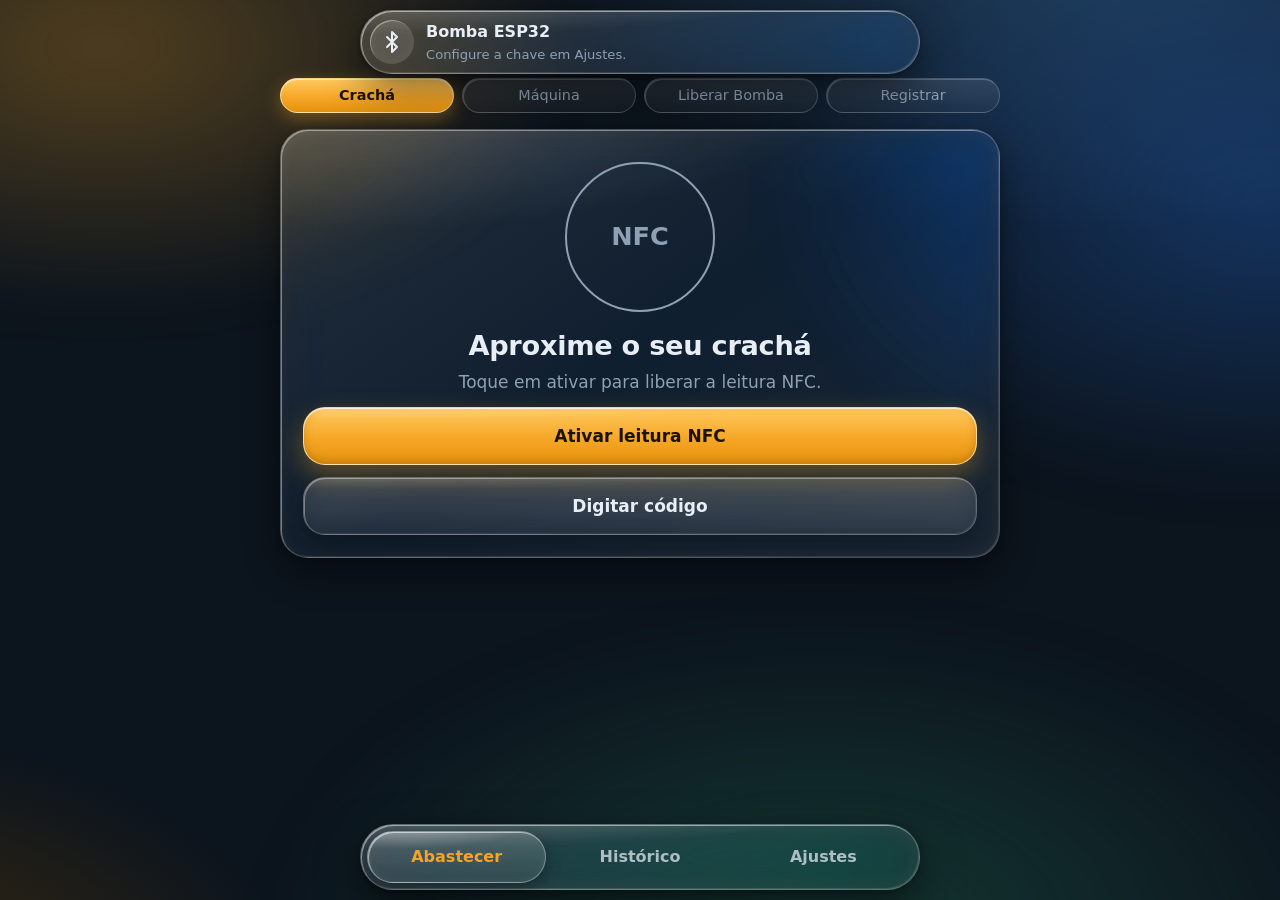
<file: docs/index.html>
<!DOCTYPE html>
<html lang="pt-BR">
<head>
<meta charset="utf-8">
<meta name="viewport" content="width=device-width, initial-scale=1, viewport-fit=cover">
<meta name="theme-color" content="#0c141d">
<title>Abastecimento HF28</title>
<link rel="manifest" href="manifest.webmanifest">
<meta http-equiv="Content-Security-Policy" content="default-src 'self'; script-src 'self' 'unsafe-inline' 'unsafe-eval' 'wasm-unsafe-eval' https://cdnjs.cloudflare.com; style-src 'self' 'unsafe-inline'; img-src 'self' data: blob:; connect-src 'self' https://api.github.com https://cdnjs.cloudflare.com; object-src 'none'; base-uri 'none'; form-action 'self'">
<link rel="icon" href="icon-192.png">
<link rel="apple-touch-icon" href="icon-192.png">
<style>
:root{--bg:#0c141d;--ink:#e8eef5;--mut:#8ea0b3;--acc:#f5a524;--ok:#3ddc97;--bad:#ff6b6b;--ble:#2b80ff;--line:rgba(255,255,255,.13);color-scheme:dark}
*{box-sizing:border-box}
html,body{margin:0;max-width:100%}
html{-webkit-text-size-adjust:100%}
body{background:radial-gradient(900px 520px at 85% -10%,#21405f 0,transparent 62%),radial-gradient(700px 420px at -10% 110%,#3a2a10 0,transparent 60%),var(--bg);background-attachment:fixed;color:var(--ink);font:17px/1.45 system-ui,-apple-system,"Segoe UI",Roboto,sans-serif;min-height:100vh;min-height:100dvh;overflow-x:hidden;padding:env(safe-area-inset-top) clamp(10px,3vw,16px) calc(88px + env(safe-area-inset-bottom))}
#main{width:100%;max-width:720px;margin:0 auto;display:grid;gap:clamp(10px,2.5vw,16px);padding-top:clamp(8px,2.5vw,16px)}
#main>*,.g>*{min-width:0}
h1,h2,h3,p,b,span,label,button{overflow-wrap:anywhere}
h1{font-size:clamp(1.3rem,5.4vw,1.7rem);line-height:1.2;margin:.2em 0 .3em;letter-spacing:-.01em}
h2{font-size:1.15rem;margin:0 0 .6em}
p{margin:.3em 0}
.m{color:var(--mut)}
.g{background:rgba(255,255,255,.06);-webkit-backdrop-filter:blur(14px);backdrop-filter:blur(14px);border:1px solid var(--line);border-radius:20px;padding:clamp(14px,4vw,22px)}
.c{text-align:center}
.steps{display:flex;gap:clamp(4px,1.5vw,8px)}
.steps span{flex:1 1 0;min-width:0;text-align:center;padding:8px 2px;line-height:1.15;border-radius:12px;font-size:clamp(.66rem,2.7vw,.9rem);color:var(--mut);border:1px solid var(--line);background:rgba(255,255,255,.03)}
.steps .cur{color:#1b1200;background:var(--acc);border-color:var(--acc);font-weight:700}
.steps .done{color:var(--ok);border-color:rgba(61,220,151,.45)}
.ring{width:clamp(110px,34vw,150px);height:clamp(110px,34vw,150px);margin:10px auto 18px;border-radius:50%;border:2px solid var(--mut);display:grid;place-items:center;position:relative;font-size:1.6rem;color:var(--mut)}
.ring.on{border-color:var(--acc);color:var(--acc)}
.ring.on::after{content:"";position:absolute;inset:-2px;border-radius:50%;border:2px solid var(--acc);animation:p 1.8s ease-out infinite}
@keyframes p{from{transform:scale(1);opacity:.8}to{transform:scale(1.5);opacity:0}}
@media (prefers-reduced-motion:reduce){.ring.on::after{animation:none}}
.who{font-size:clamp(1.3rem,6.4vw,1.9rem);font-weight:700;margin:0 0 .5em}
.tm{font-size:clamp(2.4rem,13vw,3.4rem);font-weight:700;font-variant-numeric:tabular-nums;color:var(--acc);margin:.2em 0 .5em}
.b{display:block;width:100%;min-height:58px;margin-top:12px;padding:12px clamp(10px,3vw,18px);font:inherit;font-weight:600;color:var(--ink);background:rgba(255,255,255,.08);border:1px solid var(--line);border-radius:16px;cursor:pointer}
.b.p{background:var(--acc);border-color:var(--acc);color:#1b1200}
.b.ble{background:var(--ble);border-color:var(--ble);color:#fff}
.b.big{min-height:clamp(76px,16vh,100px);font-size:clamp(1rem,4.4vw,1.3rem);line-height:1.2}
.b:disabled{opacity:.5;pointer-events:none}
.b:focus-visible,input:focus-visible,#nav button:focus-visible,.esp-card:focus-visible{outline:3px solid #7cc4ff;outline-offset:2px}
.b.d{color:var(--bad);border-color:rgba(255,107,107,.5)}
.b.r{background:var(--bad);border-color:var(--bad);color:#fff}
.row{display:grid;grid-template-columns:repeat(auto-fit,minmax(min(100%,150px),1fr));gap:12px}
label{display:block;margin-top:16px;color:var(--mut);font-size:.95rem}
input{display:block;width:100%;max-width:100%;min-width:0;margin-top:6px;padding:14px;font:inherit;color:var(--ink);background:rgba(0,0,0,.3);border:1px solid var(--line);border-radius:14px}
#lt{font-size:clamp(1.5rem,7vw,2rem);font-weight:700}
#pv{width:100%;max-height:260px;object-fit:contain;margin-top:10px;border-radius:14px}
.ok{color:var(--ok)}
.warn{padding:12px 14px;border-radius:14px;background:rgba(255,107,107,.12);border:1px solid rgba(255,107,107,.4);color:#ffb3b3}
#nav{position:fixed;left:0;right:0;bottom:0;display:flex;gap:clamp(6px,2vw,10px);padding:10px clamp(8px,3vw,16px) calc(10px + env(safe-area-inset-bottom));background:rgba(12,20,29,.85);-webkit-backdrop-filter:blur(16px);backdrop-filter:blur(16px);border-top:1px solid var(--line)}
#nav button{flex:1;min-width:0;min-height:56px;font:inherit;font-size:clamp(.8rem,3.3vw,1rem);font-weight:600;color:var(--mut);background:none;border:1px solid transparent;border-radius:16px}
#nav button.on{color:var(--acc);border-color:var(--acc);background:rgba(245,165,36,.1)}
#toast{position:fixed;left:16px;right:16px;bottom:calc(92px + env(safe-area-inset-bottom));max-width:560px;margin:0 auto;padding:14px 18px;border-radius:14px;background:#12382b;border:1px solid var(--ok);opacity:0;pointer-events:none;transition:opacity .2s;z-index:999}
#toast.bad{background:#3a1717;border-color:var(--bad)}
#toast.show{opacity:1}
.esp-card{display:flex;align-items:center;justify-content:space-between;gap:12px;width:100%;text-align:left;font:inherit;color:inherit;cursor:pointer;padding:clamp(10px,3vw,16px);background:rgba(0,0,0,.4);border-radius:16px;border:1px solid var(--line)}
.esp-icon{flex:none;width:clamp(40px,11vw,50px);height:clamp(40px,11vw,50px);border-radius:12px;background:var(--line);display:grid;place-items:center;font-size:1.5rem}
.esp-icon.on{background:var(--ble);color:#fff}
.esp-info{flex:1}
.esp-info h3{margin:0 0 4px;font-size:1.1rem}
.esp-info p{margin:0;font-size:.85rem}
.esp-status-off{color:var(--mut)}
.esp-status-on{color:var(--ok);font-weight:700}
select{display:block;width:100%;max-width:100%;min-width:0;margin-top:6px;padding:14px;font:inherit;color:var(--ink);background:rgba(0,0,0,.3);border:1px solid var(--line);border-radius:14px}
select:focus-visible{outline:3px solid #7cc4ff;outline-offset:2px}
img{max-width:100%}
@media (max-height:520px){.ring{display:none}.b.big{min-height:64px}.tm{margin:.1em 0 .3em}}
@keyframes blink{0%,100%{opacity:1}50%{opacity:.25}}
@media (prefers-reduced-motion:reduce){.live i{animation:none}}
.live{display:inline-flex;align-items:center;gap:8px;padding:6px 16px;border-radius:999px;background:rgba(61,220,151,.12);border:1px solid rgba(61,220,151,.45);color:var(--ok);font-weight:700;margin-bottom:4px}
.live i{width:10px;height:10px;border-radius:50%;background:var(--ok);animation:blink 1.2s ease-in-out infinite}
.b.big .bt{display:block;font-size:clamp(1.05rem,4.6vw,1.3rem);font-weight:700;line-height:1.2}
.b.big .bs{display:block;margin-top:4px;font-size:.85rem;font-weight:500;opacity:.8}
.small{font-size:.85rem}
.esp-status-wait{color:var(--acc);font-weight:700}
.esp-icon svg{display:block}
.run .tm{margin:.3em 0 .6em}
.travado #nav button:not(.on){opacity:.45}
details.sup{margin-top:14px}details.sup summary{cursor:pointer;color:var(--mut);min-height:44px;display:flex;align-items:center}
</style>
<link rel="stylesheet" href="glass.css">
</head>
<body>
<div id="main"></div>
<nav id="nav"><button data-t="a" onclick="go('a')">Abastecer</button><button data-t="h" onclick="nav('historico.html')">Histórico</button><button data-t="c" onclick="go('c')">Ajustes</button></nav>
<div id="toast" role="status"></div>
<script src="gh.js"></script>
<script>
const $=s=>document.querySelector(s);
const S={step:0,w:null,m:null,t0:null,t1:null,pump:null,manual:false,ol:null,auto:null,dur:null,miss:0,busy:false,cutting:false,keeping:false,salvandoOleo:false,why:null,photo:null,nfc:false,tab:'a'};

/* ---------- Sessão de abastecimento: não se perde ao sair, voltar, recarregar ou fechar o app ---------- */
const SES='ses',ADM='adm',LOCKMSG='Conclua o registro do abastecimento antes de sair desta tela.';
function sesGet(){try{return JSON.parse(localStorage.getItem(SES)||'null')}catch(e){return null}}
function sesPend(){return !!sesGet()}
function sesSalva(extra){
  const emUso=S.pump==='on'||S.pump==='fail'||S.pump==='starting';
  const o=Object.assign({w:S.w,m:S.m,ol:S.ol,t0:S.t0&&S.t0.toISOString(),t1:S.t1&&S.t1.toISOString(),dur:S.dur,auto:S.auto,manual:S.manual,estado:emUso?'on':'parada',ult:Date.now()},extra||{});
  localStorage.setItem(SES,JSON.stringify(o));
}
function sesTick(){const o=sesGet();if(o&&o.estado==='on'){o.ult=Date.now();localStorage.setItem(SES,JSON.stringify(o))}}
function sesLimpa(){localStorage.removeItem(SES)}
(function sesRestaura(){
  const o=sesGet();if(!o||!o.w||!o.m||!o.t0)return;
  S.w=o.w;S.m=o.m;S.ol=o.ol||null;S.t0=new Date(o.t0);S.manual=!!o.manual;S.auto=o.auto||null;S.step=3;S.pump='off';S.tab='a';
  if(o.estado==='on'){   // o app fechou/recarregou/foi derrubado com a bomba ligada: o ESP32 já cortou sozinho; o último sinal de vida vira o fim
    const fim=new Date(Math.max(Number(o.ult)||0,S.t0.getTime()));
    S.t1=fim;S.dur=Math.max(0,Math.round((fim-S.t0)/1000));S.auto='sessão interrompida: o app foi fechado com a bomba ligada';
    localStorage.setItem(SES,JSON.stringify(Object.assign(o,{estado:'parada',t1:fim.toISOString(),dur:S.dur,auto:S.auto})));
  }else{S.t1=o.t1?new Date(o.t1):new Date(Number(o.ult)||Date.now());S.dur=o.dur!=null?o.dur:null}
})();
function travaUI(){
  document.body.classList.toggle('travado',sesPend());
  if(sesPend()&&!(history.state&&history.state.trava))history.pushState({trava:1},'');
}
addEventListener('popstate',()=>{if(sesPend()){history.pushState({trava:1},'');toast('Conclua o registro do abastecimento antes de sair.',1)}});
addEventListener('beforeunload',e=>{if(sesPend()){e.preventDefault();e.returnValue=''}});
const reg=JSON.parse(localStorage.getItem('reg')||'{"w":{},"m":{}}');
const saveReg=()=>localStorage.setItem('reg',JSON.stringify(reg));
const p2=n=>String(n).padStart(2,'0');
const hk=d=>d.getFullYear()+'-'+p2(d.getMonth()+1)+'-'+p2(d.getDate())+'_'+p2(d.getHours())+'h';
const esc=s=>String(s==null?'':s).replace(/[&<>"']/g,c=>({'&':'&amp;','<':'&lt;','>':'&gt;','"':'&quot;',"'":'&#39;'}[c]));
const fmt=n=>String(n).replace('.',',');
const sleep=ms=>new Promise(r=>setTimeout(r,ms));
const isAdmin=()=>sessionStorage.getItem('auth')==='1';
const okId=id=>typeof id==='string'&&id.length>0&&id.length<=200&&id!=='__proto__';
const lookup=(k,id)=>okId(id)&&Object.hasOwn(reg[k],id)?reg[k][id]:null;
const pumpBusy=()=>S.pump==='on'||S.pump==='fail'||S.pump==='starting';
function toast(t,bad){const e=$('#toast');e.textContent=t;e.className='show'+(bad?' bad':'');clearTimeout(toast.k);toast.k=setTimeout(()=>e.className='',4000)}

/* ---------- Bomba (ESP32 via Bluetooth BLE, comandos autenticados) ---------- */
const BLE_SVC='0000aaaa-0000-1000-8000-00805f9b34fb',BLE_CMD='0000bbbb-0000-1000-8000-00805f9b34fb',BLE_ST='0000cccc-0000-1000-8000-00805f9b34fb';
const nm=s=>{s=String(s==null?'':s).replace(/[|\u0000-\u001f]/g,' ').trim();const e=new TextEncoder();while(e.encode(s).length>20)s=s.slice(0,-1);return s};
const ICON_BT='<svg viewBox="0 0 24 24" width="24" height="24" fill="none" stroke="currentColor" stroke-width="2" stroke-linecap="round" stroke-linejoin="round" aria-hidden="true"><path d="M7 7l10 10-5 5V2l5 5L7 17"/></svg>';
const MOTIVOS={lease:'o app parou de enviar o sinal de vida',maximo:'tempo máximo de bomba ligada',botao:'botão do ESP32',desconectou:'o Bluetooth desconectou',app:'comando do app'};
const PUMP={
  dev:null,cmdCh:null,stCh:null,nonce:null,conectando:false,_q:Promise.resolve(),
  serial(fn){const p=this._q.then(fn,fn);this._q=p.catch(()=>{});return p},   /* o Chrome recusa duas operações GATT ao mesmo tempo */
  ler(){return this.serial(()=>this.readState())},
  cmd(c,info){return this.serial(()=>this._cmd(c,info))},
  cfg(){try{return JSON.parse(localStorage.getItem('pump')||'{}')}catch(e){return{}}},
  ready(){const k=this.cfg().key;return typeof k==='string'&&k.length>=16},
  linked(){return !!(this.dev&&this.dev.gatt&&this.dev.gatt.connected&&this.cmdCh&&this.stCh)},
  async hmac(msg){
    const enc=new TextEncoder(),k=await crypto.subtle.importKey('raw',enc.encode(this.cfg().key),{name:'HMAC',hash:'SHA-256'},false,['sign']);
    return [...new Uint8Array(await crypto.subtle.sign('HMAC',k,enc.encode(msg)))].map(b=>b.toString(16).padStart(2,'0')).join('');
  },
  async link(){
    const srv=await this.dev.gatt.connect(),svc=await srv.getPrimaryService(BLE_SVC);
    this.cmdCh=await svc.getCharacteristic(BLE_CMD);this.stCh=await svc.getCharacteristic(BLE_ST);
    this.nonce=null;await this.readState();
  },
  async connect(){
    if(!navigator.bluetooth){toast('Este navegador não tem Bluetooth. Use o Chrome no Android.',1);return false}
    if(this.conectando)return false;
    this.conectando=true;render();
    try{
      if(!this.dev){
        this.dev=await navigator.bluetooth.requestDevice({filters:[{services:[BLE_SVC]},{namePrefix:'Bomba'}],optionalServices:[BLE_SVC]});
        this.dev.addEventListener('gattserverdisconnected',onDrop);
      }
      await this.link();toast('Bluetooth conectado ao ESP32.');return true;
    }catch(e){
      this.cmdCh=this.stCh=null;
      toast(e&&e.name==='NotFoundError'?'Nenhum dispositivo escolhido.':'Falha na conexão Bluetooth: '+((e&&e.message)||e),1);return false;
    }finally{this.conectando=false;render()}
  },
  async reconnect(){if(!this.dev)return this.connect();await this.link();return true},
  async readState(){
    const dv=await this.stCh.readValue(),j=JSON.parse(new TextDecoder().decode(dv));
    if(j.nonce)this.nonce=j.nonce;return j;
  },
  async send(body){
    const ch=this.cmdCh,data=new TextEncoder().encode(body);
    if(ch.writeValueWithResponse)await ch.writeValueWithResponse(data);else await ch.writeValue(data);
  },
  async _cmd(c,info){
    if(!this.ready())return{status:401,j:null};
    if(!this.linked())return{status:0,j:null};
    try{
      if(c==='OFF'){await this.send('OFF|-|-');const j=await this.readState();return{status:j.res||200,j}}
      for(let i=0;i<2;i++){
        if(!this.nonce)await this.readState();
        const n=this.nonce;this.nonce=null;
        await this.send(c+'|'+n+'|'+await this.hmac(c+'|'+n)+(info?'|'+info:''));
        const j=await this.readState();
        if(j.res!==401)return{status:j.res||200,j};
      }
      return{status:401,j:null};
    }catch(e){return{status:0,j:null}}
  },
  async tap(){
    if(!this.ready()){toast('Configure a chave da bomba em Ajustes.',1);return}
    if(this.linked()){toast('O ESP32 já está conectado.');return}
    await this.connect();
  }
};

/* ---------- Controle da bomba ---------- */
let wl=null,keepT=0;
async function wake(on){
  try{if(on&&navigator.wakeLock)wl=await navigator.wakeLock.request('screen');else if(wl){await wl.release();wl=null}}catch(e){}
}
function stopKeep(){clearInterval(keepT);keepT=0}
function startKeep(){
  stopKeep();S.miss=0;
  keepT=setInterval(async()=>{
    if(S.pump!=='on'||S.keeping||S.cutting)return;
    S.keeping=true;
    try{
      const r=await PUMP.cmd('KEEP');
      if(S.pump!=='on'||S.cutting)return;
      if(r.j&&r.j.pump===0){autoStop(MOTIVOS[r.j.motivo]||r.j.motivo||'a bomba desligou',r.j.ultimo_ms);return}
      if(r.status===200){S.miss=0;sesTick()}else if(++S.miss>=2)perdeu();
    }finally{S.keeping=false}
  },2000);
}
function autoStop(m,ms){
  stopKeep();S.pump='off';S.t1=S.t1||new Date();S.auto=m;S.dur=ms?Math.round(ms/1000):null;S.step=3;wake(false);sesSalva();render();
  toast('A bomba parou: '+m+'.',1);
}
/* Sem resposta do ESP32 com a bomba ligada: ele mesmo corta em poucos segundos. Aqui só confirmamos. */
function perdeu(){
  if(S.pump!=='on')return;
  stopKeep();S.pump='fail';S.t1=S.t1||new Date();render();
  toast('Perdi o contato com o ESP32. Ele corta a bomba sozinho. Vou conferir.',1);recuperar();
}
async function recuperar(){
  for(let i=0;i<5&&S.pump==='fail';i++){await sleep(1500);if(await conferir(true))return}
}
async function conferir(quiet){
  try{
    if(!PUMP.linked())await PUMP.reconnect();
    const j=await PUMP.ler();
    if(j.pump===0){autoStop(MOTIVOS[j.motivo]||j.motivo||'a bomba desligou',j.ultimo_ms);return true}
    if(!quiet)toast('A bomba ainda aparece ligada. Use "Tentar parar de novo".',1);
  }catch(e){if(!quiet)toast('Não consegui reconectar ao ESP32.',1)}
  return false;
}
function onDrop(){
  PUMP.cmdCh=PUMP.stCh=null;PUMP.nonce=null;
  if(S.pump==='on'){stopKeep();S.pump='fail';S.t1=S.t1||new Date();toast('O Bluetooth caiu com a bomba ligada. O ESP32 corta sozinho. Vou conferir.',1);recuperar()}
  else{toast('Bluetooth do ESP32 desconectado. Tentando reconectar...',1);religar()}
  render();
}
async function religar(){
  for(let i=0;i<4&&!PUMP.linked()&&S.pump!=='on';i++){await sleep(2000);try{await PUMP.reconnect();toast('Bluetooth reconectado.');render();return}catch(e){}}
}
async function liberar(){
  if(S.busy||S.pump==='on'||S.pump==='fail')return;
  S.busy=true;S.pump='starting';S.ol=oleo();S.t0=new Date();S.t1=null;S.manual=false;S.auto=null;S.dur=null;
  sesSalva();render();   // gravado ANTES de mandar ligar: se o app cair no meio, o abastecimento não some
  try{
    const r=await PUMP.cmd('ON',nm(S.w.name)+'|'+nm(S.m.name));
    if(r.status===200&&r.j&&r.j.pump===1){
      S.pump='on';S.ol=oleo();S.t0=new Date();S.t1=null;S.manual=false;S.auto=null;S.dur=null;S.miss=0;sesSalva();
      wake(true);startKeep();toast('Bomba ligada.');
    }else{
      PUMP.cmd('OFF');S.pump=null;S.t0=null;sesLimpa();   // não ligou: garante desligada e não deixa sessão pendente
      toast(r.status===401?'A chave da bomba não confere com a do ESP32. Veja em Ajustes.':r.status===429?'O ESP32 bloqueou por tentativas erradas. Aguarde 30 segundos.':'Não consegui ligar a bomba. O ESP32 está conectado?',1);
    }
  }finally{S.busy=false;render()}
}
async function cortar(){
  if(S.cutting||(S.pump!=='on'&&S.pump!=='fail'))return;
  S.cutting=true;stopKeep();render();
  try{
    let r=null;
    for(let i=0;i<3;i++){
      if(!PUMP.linked()){try{await PUMP.reconnect()}catch(e){}}
      r=await PUMP.cmd('OFF');
      if(r.j&&r.j.pump===0)break;
      await sleep(400);
    }
    if(r&&r.j&&r.j.pump===0){
      S.pump='off';S.t1=S.t1||new Date();S.dur=r.j.ultimo_ms?Math.round(r.j.ultimo_ms/1000):null;S.step=3;wake(false);sesSalva();
      toast('Bomba parada. Agora registre os litros.');
    }else{
      S.pump='fail';S.t1=S.t1||new Date();toast('NÃO CONSEGUI CONFIRMAR A PARADA PELO BLUETOOTH.',1);
    }
  }finally{S.cutting=false;render()}
}
function cortarManual(){
  if(S.pump!=='fail')return;
  S.pump='off';S.manual=true;S.t1=S.t1||new Date();S.step=3;wake(false);sesSalva();render();
}
document.addEventListener('visibilitychange',()=>{if(document.hidden&&S.pump==='on')cortar()});

/* ---------- Banco local (IndexedDB) ---------- */
let db;
const req=r=>new Promise((ok,no)=>{r.onsuccess=()=>ok(r.result);r.onerror=()=>no(r.error)});
const store=m=>db.transaction('abast',m).objectStore('abast');
const all=()=>req(store('readonly').getAll());
const put=r=>req(store('readwrite').put(r));
const q=indexedDB.open('hf28',1);
q.onupgradeneeded=()=>q.result.createObjectStore('abast',{keyPath:'id',autoIncrement:true});
q.onsuccess=()=>{db=q.result;render()};
q.onerror=()=>toast('Não foi possível abrir o banco do tablet.',1);
if(navigator.storage&&navigator.storage.persist)navigator.storage.persist();

/* ---------- Arquivos ---------- */
const cols=['id','inicio','fim','duracao_s','colaborador','cracha_id','maquina','totem_id','produto','litros','obs','foto_arquivo','sincronizado'];
const csv=rows=>[cols.join(';')].concat(rows.map(r=>cols.map(c=>{
  let v=c==='foto_arquivo'?(r.foto?'foto_'+r.id+'.jpg':''):c==='litros'?fmt(r.litros):r[c];
  v=v==null?'':String(v);return /[;"\n]/.test(v)?'"'+v.replace(/"/g,'""')+'"':v}).join(';'))).join('\r\n');
function dl(n,c,t){const b=c instanceof Blob?c:new Blob([c],{type:t});const a=document.createElement('a');a.href=URL.createObjectURL(b);a.download=n;document.body.appendChild(a);a.click();a.remove();setTimeout(()=>URL.revokeObjectURL(a.href),4000)}
function dataBlob(u){const bin=atob(u.split(',')[1]),a=new Uint8Array(bin.length);for(let i=0;i<bin.length;i++)a[i]=bin.charCodeAt(i);return new Blob([a],{type:'image/jpeg'})}
async function exportHour(h,novo){
  const rows=(await all()).filter(r=>r.hora===h).sort((a,b)=>a.id-b.id);
  if(!rows.length){toast('Nenhum abastecimento nesta hora.',1);return}
  dl('abastecimentos_'+h+'.csv','\ufeff'+csv(rows),'text/csv;charset=utf-8');
  if(novo&&novo.foto)setTimeout(()=>dl('foto_'+novo.id+'.jpg',dataBlob(novo.foto)),500);
}

/* ---------- Envio ao banco SQL no GitHub ---------- */
let syncing=false;
async function sync(){
  if(syncing)return;syncing=true;
  try{const rows=(await all()).filter(r=>!r.sincronizado).sort((a,b)=>a.id-b.id);if(rows.length)await GH.push(rows,put)}
  finally{syncing=false}
}
addEventListener('online',()=>sync().then(()=>toast('Pendentes enviados.')).catch(()=>{}));

/* ---------- NFC ---------- */
function tag(id){
  if(S.step>1||sesPend())return;
  const k=S.step===0?'w':'m',name=lookup(k,id);
  if(!name){toast((k==='w'?'Crachá':'Totem')+' não cadastrado'+(isAdmin()&&id?' ('+id+')':'')+'. Peça ao administrador.',1);return}
  if(k==='w')S.w={id,name};else S.m={id,name};
  S.step++;render();if(navigator.vibrate)navigator.vibrate(120);
  if(k==='m')liberar();
}
function needPump(){
  if(!PUMP.ready()){toast('Configure a chave da bomba em Ajustes.',1);return false}
  if(!PUMP.linked()){toast('Conecte o Bluetooth do ESP32 primeiro (cartão da bomba).',1);return false}
  return true;
}
function manual(){
  if(!isAdmin()){toast('Digitar código só com o login de Ajustes (supervisor).',1);return}
  if(!needPump())return;
  const id=prompt(S.step===0?'Código do crachá:':'Código do totem da máquina:');
  if(id)tag(id.trim());
}
const oleo=()=>{try{return JSON.parse(localStorage.getItem('oleo')||'null')}catch(e){return null}};
const oleos=()=>{try{return JSON.parse(localStorage.getItem('oleos')||'[]')}catch(e){return[]}};
const oleoAtual=()=>S.ol||oleo();
const prod=()=>{const o=oleoAtual();return o&&o.nome?o.nome+(o.viscosidade?' '+o.viscosidade:''):'HF28'};
const oleosUnicos=()=>{const L=oleos(),o=oleo(),seen={},out=[];
  L.slice().sort((a,b)=>(o&&b.uid===o.uid)-(o&&a.uid===o.uid)).forEach(x=>{const k=[x.nome,x.viscosidade,x.codigo].join('|').toLowerCase();if(!seen[k]){seen[k]=1;out.push(x)}});
  return out.sort((a,b)=>String(a.nome).localeCompare(String(b.nome)))};
function oleoCard(){
  const o=oleo(),L=oleosUnicos();
  if(!o&&!L.length)return'';
  const sel=L.length>1?'<label>Óleo deste abastecimento<select id="osel" onchange="setOleo(this.value)"'+(S.salvandoOleo?' disabled':'')+'>'+L.map(x=>'<option value="'+esc(x.uid)+'"'+(o&&[x.nome,x.viscosidade,x.codigo].join('|').toLowerCase()===[o.nome,o.viscosidade,o.codigo].join('|').toLowerCase()?' selected':'')+'>'+esc(x.nome)+(x.viscosidade?' '+esc(x.viscosidade):'')+'</option>').join('')+'</select></label>':'';
  const st=S.salvandoOleo?'<p class="m">Salvando a troca de óleo...</p>':GH.oleoPend()?'<p class="warn">Troca ainda não enviada ao banco. Fique com a internet ligada até enviar.</p>':GH.oleoRecente()?'<p class="ok">Salvo para todos os aparelhos.</p>':'';
  return'<section class="g"><h2>Óleo em uso</h2>'+sel
    +(o?'<p><b>'+esc(o.nome)+'</b> '+esc(o.viscosidade||'')+'</p>':'')
    +(o&&o.codigo?'<p class="m">Código de requisição: '+esc(o.codigo)+'</p>':'')
    +(o&&o.preco!=null?'<p class="m">Preço: '+Number(o.preco).toLocaleString('pt-BR',{style:'currency',currency:'BRL'})+' por litro</p>':'')
    +(o&&o.fornecedor?'<p class="m">Fornecedor: '+esc(o.fornecedor)+'</p>':'')+st+'</section>';
}
async function pushOleo(){
  if(!GH.oleoPend()||!GH.ok())return;
  try{if(await GH.flushOleo())toast('Óleo em uso salvo para todos os aparelhos.')}
  catch(e){toast('Óleo trocado neste tablet, mas ainda não enviei ao banco: '+((e&&e.message)||e),1)}
}
async function setOleo(uid){
  const L=oleos(),o=L.find(x=>x.uid===uid);
  if(!o)return;
  if(pumpBusy()||S.step>1){toast('Troque o óleo antes de ler a máquina.',1);render();return}
  L.forEach(x=>{x.ativo=x.uid===uid?1:0});
  localStorage.setItem('oleos',JSON.stringify(L));
  localStorage.setItem('oleo',JSON.stringify(o));
  localStorage.setItem('oleoPend',uid);
  localStorage.removeItem('oleoOk');
  S.salvandoOleo=true;render();
  try{await pushOleo()}finally{S.salvandoOleo=false;render()}
}
function stopNFC(){
  if(S.ctl)S.ctl.abort();
  S.nfc=false;
  if(S.step<2){S.step=0;S.w=S.m=null}
  render();toast('Leitura NFC parada.');
}
async function startNFC(){
  if(sesPend()){toast('Registre o abastecimento pendente antes de iniciar outro.',1);return}
  if(!needPump())return;
  if(!('NDEFReader' in window)){toast('Navegador sem NFC. Use Chrome Android.',1);return}
  try{
    const r=new NDEFReader();S.ctl=new AbortController();await r.scan({signal:S.ctl.signal});
    r.onreading=e=>{
      let id=e.serialNumber;
      if(S.step===1)for(const x of e.message.records)if(x.recordType==='text'){id=new TextDecoder(x.encoding||'utf-8').decode(x.data);break}
      tag(id);
    };
    r.onreadingerror=()=>toast('Falha na leitura. Tente de novo.',1);
    S.nfc=true;render();
  }catch(e){toast('NFC bloqueado. Ative no tablet.',1)}
}

/* ---------- Fluxo ---------- */
function nav(u){if(sesPend()){toast(LOCKMSG,1);return}if(pumpBusy()){toast('Corte a bomba antes de sair desta tela.',1);return}if(S.salvandoOleo){toast('Aguarde: salvando a troca de óleo.',1);return}location.href=u}
function go(t){if(sesPend()&&t!==S.tab){toast(LOCKMSG,1);return}if(pumpBusy()){toast('Corte a bomba antes de sair desta tela.',1);return}if(S.salvandoOleo){toast('Aguarde: salvando a troca de óleo.',1);return}S.tab=t;render()}
function reset(){
  if(pumpBusy()){toast('Corte a bomba antes de sair.',1);return}
  sesLimpa();S.fhash=null;
  Object.assign(S,{step:0,w:null,m:null,t0:null,t1:null,pump:null,manual:false,ol:null,auto:null,dur:null,miss:0,photo:null});
  render();
}
async function fotoHash(u){const h=await crypto.subtle.digest('SHA-256',new TextEncoder().encode(u));return[...new Uint8Array(h)].map(x=>x.toString(16).padStart(2,'0')).join('')}
function photo(i){
  const f=i.files[0];if(!f)return;
  const lm=f.lastModified||Date.now(),agora=Date.now();
  if(agora-lm>20*60000||(S.t0&&lm<S.t0.getTime()-60000)){i.value='';S.photo=null;S.fhash=null;const pv=$('#pv');if(pv)pv.hidden=true;toast('A foto precisa ser tirada agora, com a câmera, neste abastecimento. Foto antiga ou da galeria não vale.',1);return}
  const im=new Image();
  im.onload=async()=>{
    const k=Math.min(1,720/Math.max(im.width,im.height)),c=document.createElement('canvas');c.width=im.width*k;c.height=im.height*k;c.getContext('2d').drawImage(im,0,0,c.width,c.height);
    const url=c.toDataURL('image/jpeg',.6),h=await fotoHash(url);URL.revokeObjectURL(im.src);
    if(JSON.parse(localStorage.getItem('fh')||'[]').includes(h)){i.value='';S.photo=null;S.fhash=null;$('#pv').hidden=true;toast('Esta foto já foi usada em outro abastecimento. Tire uma nova do visor.',1);return}
    S.photo=url;S.fhash=h;$('#pv').src=url;$('#pv').hidden=false;
  };
  im.onerror=()=>{i.value='';toast('Não consegui ler a foto. Tire outra.',1)};
  im.src=URL.createObjectURL(f);
}
const secs=()=>S.dur!=null?S.dur:Math.max(0,Math.round((S.t1-S.t0)/1000));
const dur=()=>{const s=secs();return p2(Math.floor(s/60))+':'+p2(s%60)};
async function save(){
  const l=parseFloat(($('#lt').value||'').replace(',','.'));
  if(!(l>0)){toast('Informe os litros abastecidos.',1);return}
  const o=oleoAtual(),lim=(o&&o.bombona>0)?o.bombona:1000;
  if(l>lim){toast('Valor acima do volume de uma bombona ('+lim+' L). Confira os litros.',1);return}
  if(!S.photo){toast('Tire a foto do visor de dosagem. Ela é obrigatória.',1);return}
  if(!S.t0||!S.t1){toast('Abastecimento sem registro de tempo. Chame o supervisor.',1);return}
  const vz=parseFloat(localStorage.getItem('vazaoMax')||'0'),seg=secs();
  const alerta=(vz>0&&l>vz*(seg/60)*1.3+0.5)?'[ALERTA: '+l+' L em '+dur()+' passa da vazão máxima da bomba ('+vz+' L/min)] ':'';
  const fim=S.t1;
  const r={uid:crypto.randomUUID(),inicio:S.t0.toISOString(),fim:fim.toISOString(),hora:hk(fim),duracao_s:seg,colaborador:S.w.name,cracha_id:S.w.id,maquina:S.m.name,totem_id:S.m.id,produto:prod(),oleo:(o||{}).nome||'HF28',preco:o&&o.preco!=null?o.preco:null,litros:l,obs:alerta+(S.manual?'[parada manual] ':'')+(S.auto?'[parada automática: '+S.auto+'] ':'')+$('#ob').value.trim(),foto:S.photo,sincronizado:false};
  try{r.id=await put(r)}catch(e){toast('Erro ao gravar no banco: '+e.message,1);return}
  sesLimpa();
  if(S.fhash){const fh=JSON.parse(localStorage.getItem('fh')||'[]');fh.push(S.fhash);localStorage.setItem('fh',JSON.stringify(fh.slice(-500)))}
  if(localStorage.getItem('csv')!=='0')await exportHour(r.hora,r);
  reset();toast('Salvando no banco do GitHub...');
  try{await sync();toast('Salvo no banco do GitHub.')}catch(e){toast('Salvo no tablet. Envio pendente: '+e.message,1)}
}
async function descartar(){
  if(Date.now()<bloq){toast('Muitas tentativas. Aguarde.',1);return}
  const u=$('#du').value,p=$('#dp').value,mot=$('#dm').value.trim();
  if(mot.length<5){toast('Informe o motivo do descarte (mínimo 5 caracteres).',1);return}
  if(!localStorage.getItem(ADM)||!(await credOk(u,p))){if(++tent>=3){bloq=Date.now()+30000;tent=0}toast('Supervisor ou senha incorretos (vale só a senha própria, não a padrão).',1);return}
  tent=0;const fim=S.t1||new Date(),o=oleoAtual();
  const r={uid:crypto.randomUUID(),inicio:S.t0.toISOString(),fim:fim.toISOString(),hora:hk(fim),duracao_s:secs(),colaborador:S.w.name,cracha_id:S.w.id,maquina:S.m.name,totem_id:S.m.id,produto:prod(),oleo:(o||{}).nome||'HF28',preco:o&&o.preco!=null?o.preco:null,litros:0,obs:'[DESCARTADO pelo supervisor '+u+': '+mot+'] '+(S.auto?'[parada automática: '+S.auto+'] ':''),foto:'',sincronizado:false};
  try{r.id=await put(r)}catch(e){toast('Erro ao gravar: '+e.message,1);return}
  sesLimpa();reset();toast('Registro descartado e gravado com o motivo.');
  try{await sync()}catch(e){}
}

/* ---------- Telas ---------- */
const pumpCard=()=>{
  const k=PUMP.ready(),on=PUMP.linked();
  const st=!k?['off','Configure a chave em Ajustes.']:PUMP.conectando?['wait','Conectando...']:on?['on','Conectada e pronta.']:PUMP.dev?['off','Desconectada. Toque para reconectar.']:['off','Toque para conectar o Bluetooth.'];
  return'<button id="ble" class="esp-card" onclick="PUMP.tap()" aria-live="polite"><div class="esp-icon '+(on?'on':'')+'">'+ICON_BT+'</div><div class="esp-info"><h3>Bomba ESP32</h3><p class="esp-status-'+st[0]+'">'+st[1]+'</p></div></button>';
};
function stepHtml(){
  if(S.step<2){
    const w=S.step===0;
    return'<section class="g c"><div class="ring '+(S.nfc?'on':'')+'"><b>NFC</b></div><h1>'+(w?'Aproxime o seu crachá':'Aproxime o totem da máquina')+'</h1>'
      +'<p class="m">'+(S.nfc?'Leitura ativa. Encoste na parte de trás do tablet.':'Toque em ativar para liberar a leitura NFC.')+'</p>'
      +(S.w&&!w?'<p class="who">'+esc(S.w.name)+'</p>':'')
      +(S.nfc?'<button class="b" onclick="stopNFC()">Parar leitura NFC</button>':'<button class="b p" onclick="startNFC()">Ativar leitura NFC</button>')
      +'<button class="b" onclick="manual()">Digitar código</button></section>'+oleoCard();
  }
  if(S.step===2){
    const quem='<p class="m">Colaborador</p><p class="who">'+esc(S.w.name)+'</p><p class="m">Máquina</p><p class="who">'+esc(S.m.name)+'</p>';
    if(S.pump==='starting')return'<section class="g c">'+quem+'<p class="m">Ligando a bomba...</p><p class="m small">Enviando o comando seguro ao ESP32.</p></section>';
    if(S.pump==='on')return'<section class="g c run"><div class="live"><i></i>Bomba ligada</div>'
      +'<p class="m">Abastecendo</p><p class="who">'+esc(S.m.name)+'</p>'
      +'<p class="m">'+esc(S.w.name)+' · '+esc(prod())+'</p>'
      +'<div class="tm" id="tm">00:00</div>'
      +'<button class="b p big" onclick="cortar()"'+(S.cutting?' disabled':'')+'><span class="bt">'+(S.cutting?'Parando a bomba...':'Concluir abastecimento')+'</span><span class="bs">'+(S.cutting?'Aguardando a confirmação do ESP32':'Desliga a bomba e abre o registro dos litros')+'</span></button>'
      +'<p class="m small">Em emergência, use o botão do ESP32 ou o da bomba.</p></section>';
    if(S.pump==='fail')return'<section class="g c"><p class="warn"><b>Não consegui confirmar que a bomba parou.</b><br>O ESP32 corta a bomba sozinho quando perde o contato. Se ela continuar ligada, use o botão de emergência ou o disjuntor e avise a manutenção.</p>'
      +'<button class="b p big" onclick="cortar()"'+(S.cutting?' disabled':'')+'><span class="bt">'+(S.cutting?'Tentando parar...':'Tentar parar de novo')+'</span></button>'
      +'<button class="b" onclick="conferir()">Reconectar e conferir</button>'
      +'<button class="b d" onclick="cortarManual()">Já parei a bomba manualmente</button></section>';
    return'<section class="g c">'+quem+'<p class="warn">Não consegui ligar a bomba. O ESP32 está conectado?</p><button class="b p" onclick="liberar()">Tentar de novo</button><button class="b" onclick="reset()">Cancelar</button></section>';
  }
  return'<section class="g"><h1>Registrar abastecimento</h1><p class="warn"><b>Registro obrigatório.</b> Informe os litros e tire a foto do visor. Não dá para sair desta tela antes de salvar.</p><p class="m">'+esc(S.w.name)+' na máquina '+esc(S.m.name)+'. Bomba ligada por '+dur()+(S.manual?' (parada manual)':'')+(S.auto?' (parada automática: '+esc(S.auto)+')':'')+'.</p>'
    +'<label>Litros abastecidos<input id="lt" type="number" inputmode="decimal" step="0.01" min="0" placeholder="0,00"></label>'
    +'<label>Foto do visor de dosagem (obrigatória)<input id="ph" type="file" accept="image/*" capture="environment" onchange="photo(this)"></label>'
    +'<img id="pv" alt="Foto do visor" '+(S.photo?'src="'+S.photo+'"':'hidden')+'>'
    +'<label>Observação (opcional)<input id="ob" type="text"></label>'
    +'<button class="b p" onclick="save()">Salvar abastecimento</button>'
    +'<details class="sup"><summary>Supervisor: descartar este registro</summary><p class="m small">Só o supervisor, com a senha própria. O descarte fica gravado no histórico, com o motivo.</p><label>Usuário<input id="du" autocomplete="off" autocapitalize="off"></label><label>Senha<input id="dp" type="password" autocomplete="off"></label><label>Motivo<input id="dm"></label><button class="b d" onclick="descartar()">Descartar e registrar o motivo</button></details></section>';
}
function render(){
  travaUI();
  document.querySelectorAll('#nav button').forEach(b=>b.classList.toggle('on',b.dataset.t===S.tab));
  if(S.tab==='c')return cfg();
  const L=['Crachá','Máquina','Liberar Bomba','Registrar'];
  let h=window.isSecureContext?'':'<p class="warn">Esta página não está em HTTPS, então NFC e Bluetooth não funcionam.</p>';
  if(S.step<3)h+=pumpCard();
  h+='<div class="steps">'+L.map((x,i)=>'<span class="'+(i<S.step?'done':i===S.step?'cur':'')+'">'+x+'</span>').join('')+'</div>'+stepHtml();
  const lt=$('#lt'),ob=$('#ob'),keepLt=lt?lt.value:null,keepOb=ob?ob.value:null;
  $('#main').innerHTML=h;
  if(S.step===3){if(keepLt!=null&&$('#lt'))$('#lt').value=keepLt;if(keepOb!=null&&$('#ob'))$('#ob').value=keepOb}
}
let dp;
addEventListener('beforeinstallprompt',e=>{e.preventDefault();dp=e;if(S.tab==='c')cfg()});
function instalar(){if(dp){dp.prompt();dp=null;cfg()}}
async function enviar(){toast('Enviando...');try{await sync();toast('Enviado ao banco do GitHub.')}catch(e){toast('Falha no envio: '+e.message,1)}cfg()}
async function saveGh(){
  GH.set({repo:$('#gr').value.trim(),branch:$('#gb').value.trim()||'main',token:$('#gt').value.trim()});
  const p=await GH.checkPrivate();
  if(p===null){toast('Falha: confira o repositório e o token.',1);return}
  toast(p?'Conectado ao repositório privado.':'Conectado, mas o repositório é PÚBLICO: nomes, crachás e fotos ficam visíveis a todos.',!p);cfg();
}
async function saveBomba(){
  const vz=parseFloat(($('#vz').value||'').replace(',','.'));if(vz>0)localStorage.setItem('vazaoMax',String(vz));else localStorage.removeItem('vazaoMax');
  const k=$('#pk').value.trim();
  if(k.length<16){toast('A chave precisa ter pelo menos 16 caracteres.',1);return}
  localStorage.setItem('pump',JSON.stringify({key:k}));
  if(!(await PUMP.connect()))return;
  const r=await PUMP.cmd('KEEP');
  if(r.status===200)toast('Chave confere. Bomba pronta.');
  else toast(r.status===401?'A chave não confere com a gravada no ESP32.':r.status===429?'O ESP32 bloqueou por tentativas erradas. Aguarde 30 segundos.':'Conectou, mas o ESP32 não respondeu ao teste.',1);
  cfg();
}

function togCsv(){localStorage.setItem('csv',localStorage.getItem('csv')==='0'?'1':'0');cfg()}

let tent=0,bloq=0;

async function hashSenha(u,p,salt){
  const enc=new TextEncoder(),k=await crypto.subtle.importKey('raw',enc.encode(u+'\u0000'+p),'PBKDF2',false,['deriveBits']);
  const bits=await crypto.subtle.deriveBits({name:'PBKDF2',hash:'SHA-256',salt:Uint8Array.from(atob(salt),c=>c.charCodeAt(0)),iterations:150000},k,256);
  return btoa(String.fromCharCode(...new Uint8Array(bits)));
}
async function credOk(u,p){
  let a=null;try{a=JSON.parse(localStorage.getItem(ADM)||'null')}catch(e){}
  if(!a)return u===GH.AUTH.u&&p===GH.AUTH.p;
  return u===a.u&&await hashSenha(u,p,a.s)===a.h;
}
async function login(){
  if(Date.now()<bloq){toast('Muitas tentativas. Aguarde '+Math.ceil((bloq-Date.now())/1000)+' segundos.',1);return}
  if(await credOk($('#lu').value,$('#lp').value)){
    tent=0;
    if(!localStorage.getItem(ADM)){sessionStorage.setItem('pre','1');senhaForm();return}   // senha padrão: só serve para definir a própria
    sessionStorage.setItem('auth','1');toast('Login aceito. Confira ou configure o vínculo GitHub neste dispositivo.');cfg();return;
  }
  if(++tent>=3){bloq=Date.now()+30000;tent=0}
  toast('Usuário ou senha incorretos.',1);
}
function senhaForm(){
  if(sessionStorage.getItem('pre')!=='1'&&!isAdmin())return;
  $('#main').innerHTML='<section class="g"><h1>Defina a senha do administrador</h1><p class="warn">A senha padrão deixa de valer depois disto. Anote em lugar seguro: se esquecer, só apagando os dados do site neste tablet.</p><label>Novo usuário (mínimo 4 caracteres)<input id="nu" autocomplete="off" autocapitalize="off"></label><label>Nova senha (mínimo 8 caracteres)<input id="np" type="password" autocomplete="off"></label><label>Repita a senha<input id="np2" type="password" autocomplete="off"></label><button class="b p" onclick="salvaSenha()">Salvar senha</button></section>';
}
async function salvaSenha(){
  if(sessionStorage.getItem('pre')!=='1'&&!isAdmin())return;
  const u=$('#nu').value.trim(),pw=$('#np').value,pr=$('#np2').value;
  if(u.length<4){toast('O usuário precisa ter pelo menos 4 caracteres.',1);return}
  if(pw.length<8){toast('A senha precisa ter pelo menos 8 caracteres.',1);return}
  if(pw!==pr){toast('As senhas não são iguais.',1);return}
  if(pw===GH.AUTH.p||u===GH.AUTH.u||pw===u){toast('Escolha usuário e senha diferentes dos padrões.',1);return}
  const sal=btoa(String.fromCharCode(...crypto.getRandomValues(new Uint8Array(16))));
  localStorage.setItem(ADM,JSON.stringify({u,s:sal,h:await hashSenha(u,pw,sal)}));
  sessionStorage.removeItem('pre');sessionStorage.setItem('auth','1');toast('Senha do administrador definida.');cfg();
}
function sair(){sessionStorage.removeItem('auth');cfg()}
async function cfg(){
  if(!isAdmin()){
    $('#main').innerHTML='<section class="g"><h1>Ajustes</h1><p class="m">Entre para alterar as configurações.</p><label>Usuário<input id="lu" autocomplete="off" autocapitalize="off"></label><label>Senha<input id="lp" type="password" autocomplete="off"></label><button class="b p" onclick="login()">Entrar</button></section>';
    return;
  }
  const c=GH.cfg();
  let n=0, localDbAviso='';
  try {
    if (db) n=(await all()).filter(r=>!r.sincronizado).length;
    else localDbAviso='<p class="warn">Banco local ainda não inicializado. As configurações do GitHub continuam disponíveis.</p>';
  } catch(e) {
    localDbAviso='<p class="warn">Não consegui ler os registros locais: '+esc((e&&e.message)||e)+'. As configurações do GitHub continuam disponíveis.</p>';
  }
  const repoPublico = typeof GH.publico === 'function' && GH.publico();
  $('#main').innerHTML='<section class="g"><h1>Ajustes</h1>'+localDbAviso+'<p class="m">'+(n?n+' abastecimento(s) aguardando envio.':'Tudo enviado ao banco do GitHub.')+'</p>'
    +(n?'<button class="b p" onclick="enviar()">Enviar pendentes agora</button>':'')
    +(dp?'<button class="b" onclick="instalar()">Instalar como app</button>':'')+'<button class="b" onclick="sair()">Sair dos ajustes</button></section>'
    +(repoPublico?'<section class="g"><p class="warn"><b>O repositório dos dados é público.</b> Nomes, códigos de crachá e fotos podem ser vistos por qualquer pessoa. Mova o banco e as fotos para um repositório privado.</p></section>':'')+'<section class="g"><h2>Banco no GitHub</h2><label>Repositório dos dados<input id="gr" value="'+esc(c.repo||'')+'"></label><label>Branch<input id="gb" value="'+esc(c.branch||'main')+'"></label><label>Token de acesso<input id="gt" type="password" value="'+esc(c.token||'')+'" autocomplete="off"></label><button class="b" onclick="saveGh()">Salvar e testar</button></section>'
    +'<section class="g"><h2>Bomba (Bluetooth)</h2><p class="m">A chave precisa ser igual à gravada no ESP32 (SEGREDO), com pelo menos 16 caracteres.</p><label>Chave secreta<input id="pk" type="password" value="'+esc(PUMP.cfg().key||'')+'" autocomplete="off"></label><label>Vazão máxima da bomba em L/min (opcional: alerta litros incoerentes com o tempo)<input id="vz" type="number" inputmode="decimal" step="0.1" min="0" value="'+esc(localStorage.getItem('vazaoMax')||'')+'"></label><button class="b" onclick="saveBomba()">Salvar e parear</button></section>'
    +'<section class="g"><h2>Arquivos na pasta Downloads</h2><button class="b" onclick="togCsv()">CSV da hora ao salvar: '+(localStorage.getItem('csv')==='0'?'desligado':'ligado')+'</button></section>'
    +'<section class="g"><h2>Cadastros</h2><p class="m">'+Object.keys(reg.w).length+' pessoas e '+Object.keys(reg.m).length+' máquinas, vindas do banco.</p><button class="b" onclick="atualizarCad()">Atualizar cadastros</button><button class="b d" onclick="limparLocal()">Limpar cadastros deste tablet</button><button class="b" onclick="location.href=\'admin.html\'">Administração</button><button class="b" onclick="senhaForm()">Trocar a senha do administrador</button></section>';
}
async function limparLocal(){
  if(!confirm('Apagar as pessoas e máquinas guardadas neste tablet e baixar de novo do banco? Precisa de internet.'))return;
  reg.w={};reg.m={};saveReg();await atualizarCad(1);toast('Cadastros do tablet refeitos a partir do banco.');cfg();
}
async function atualizarCad(quiet){
  if(!GH.ok())return;
  try{
    await pushOleo();
    const c=await GH.cad();
    if(c&&(c.pessoas.length||c.maquinas.length)){
      reg.w={};reg.m={};
      c.pessoas.forEach(p=>{if(okId(p.nfc))reg.w[p.nfc]=p.nome});
      c.maquinas.forEach(m=>{if(okId(m.nfc))reg.m[m.nfc]=m.nome});
      saveReg();
    }
    if(c&&c.oleos&&c.oleos.length){
      localStorage.setItem('oleos',JSON.stringify(c.oleos));
      if(!GH.oleoPend()&&!GH.oleoRecente())localStorage.setItem('oleo',JSON.stringify(c.oleos.find(x=>x.ativo)||c.oleos[0]));
    }
    if(S.tab==='a'&&S.step<2)render();
    if(!quiet)toast('Cadastros atualizados.');
    if(S.tab==='c')cfg();
  }catch(e){if(!quiet)toast('Não consegui atualizar: '+((e&&e.message)||e),1)}
}
addEventListener('online',()=>atualizarCad(1));
atualizarCad(1);
if(GH.ok())GH.checkPrivate();
if(location.hash==='#ajustes'&&!sesPend())S.tab='c';
if('serviceWorker' in navigator)navigator.serviceWorker.register('sw.js');
setInterval(()=>{
  if(S.pump!=='on'||!S.t0)return;
  const s=Math.floor((Date.now()-S.t0)/1000),e=$('#tm');
  if(e)e.textContent=p2(Math.floor(s/60))+':'+p2(s%60);
},1000);
</script>
</body>
</html>
</file>
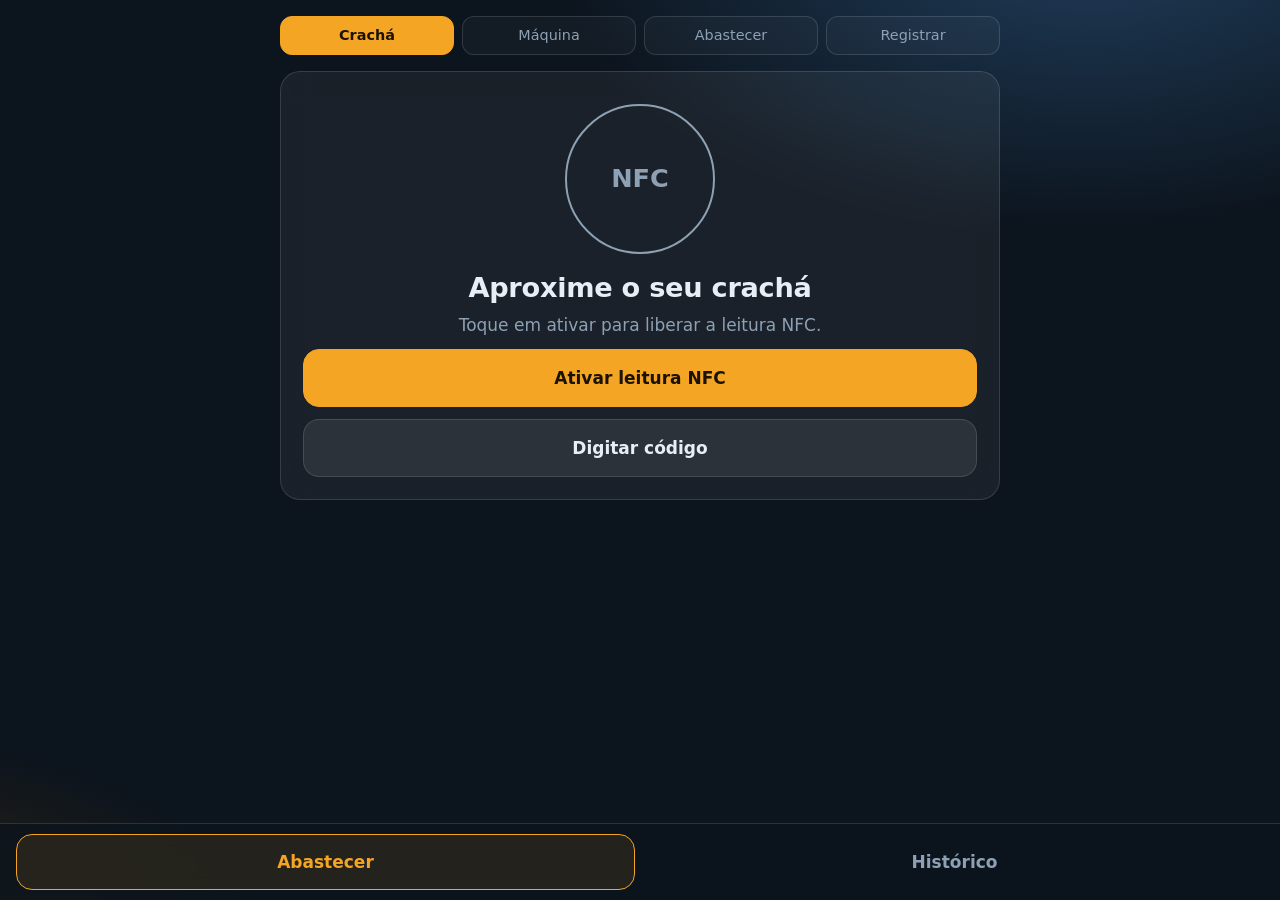
<file: index (3).html>
<!DOCTYPE html>
<html lang="pt-BR">
<head>
<meta charset="utf-8">
<meta name="viewport" content="width=device-width, initial-scale=1, viewport-fit=cover">
<meta name="theme-color" content="#0c141d">
<title>Abastecimento HF28</title>
<style>
:root{--bg:#0c141d;--ink:#e8eef5;--mut:#8ea0b3;--acc:#f5a524;--ok:#3ddc97;--bad:#ff6b6b;--line:rgba(255,255,255,.13);color-scheme:dark}
*{box-sizing:border-box}
html,body{margin:0}
body{background:radial-gradient(900px 520px at 85% -10%,#21405f 0,transparent 62%),radial-gradient(700px 420px at -10% 110%,#3a2a10 0,transparent 60%),var(--bg);background-attachment:fixed;color:var(--ink);font:17px/1.45 system-ui,-apple-system,"Segoe UI",Roboto,sans-serif;min-height:100vh;padding:env(safe-area-inset-top) 16px calc(88px + env(safe-area-inset-bottom))}
#main{max-width:720px;margin:0 auto;display:grid;gap:16px;padding-top:16px}
h1{font-size:1.7rem;line-height:1.2;margin:.2em 0 .3em;letter-spacing:-.01em}
h2{font-size:1.15rem;margin:0 0 .6em}
p{margin:.3em 0}
.m{color:var(--mut)}
.g{background:rgba(255,255,255,.06);-webkit-backdrop-filter:blur(14px);backdrop-filter:blur(14px);border:1px solid var(--line);border-radius:20px;padding:22px}
.c{text-align:center}
.steps{display:flex;gap:8px}
.steps span{flex:1;text-align:center;padding:8px 4px;border-radius:12px;font-size:.9rem;color:var(--mut);border:1px solid var(--line);background:rgba(255,255,255,.03)}
.steps .cur{color:#1b1200;background:var(--acc);border-color:var(--acc);font-weight:700}
.steps .done{color:var(--ok);border-color:rgba(61,220,151,.45)}
.ring{width:150px;height:150px;margin:10px auto 18px;border-radius:50%;border:2px solid var(--mut);display:grid;place-items:center;position:relative;font-size:1.6rem;color:var(--mut)}
.ring.on{border-color:var(--acc);color:var(--acc)}
.ring.on::after{content:"";position:absolute;inset:-2px;border-radius:50%;border:2px solid var(--acc);animation:p 1.8s ease-out infinite}
@keyframes p{from{transform:scale(1);opacity:.8}to{transform:scale(1.5);opacity:0}}
@media (prefers-reduced-motion:reduce){.ring.on::after{animation:none}}
.who{font-size:1.9rem;font-weight:700;margin:0 0 .5em}
.tm{font-size:3.4rem;font-weight:700;font-variant-numeric:tabular-nums;color:var(--acc);margin:.2em 0 .5em}
.b{display:block;width:100%;min-height:58px;margin-top:12px;padding:14px 18px;font:inherit;font-weight:600;color:var(--ink);background:rgba(255,255,255,.08);border:1px solid var(--line);border-radius:16px;cursor:pointer}
.b.p{background:var(--acc);border-color:var(--acc);color:#1b1200}
.b:focus-visible,input:focus-visible,#nav button:focus-visible{outline:3px solid #7cc4ff;outline-offset:2px}
.row{display:grid;grid-template-columns:1fr 1fr;gap:12px}
label{display:block;margin-top:16px;color:var(--mut);font-size:.95rem}
input{display:block;width:100%;margin-top:6px;padding:14px;font:inherit;color:var(--ink);background:rgba(0,0,0,.3);border:1px solid var(--line);border-radius:14px}
#lt{font-size:2rem;font-weight:700}
#pv{width:100%;max-height:260px;object-fit:contain;margin-top:10px;border-radius:14px}
.ls{list-style:none;margin:14px 0 0;padding:0}
.ls li{display:flex;justify-content:space-between;align-items:center;gap:12px;padding:12px 0;border-top:1px solid var(--line)}
.ls span,.ls small{display:block}
.lt{text-align:right;font-weight:700;white-space:nowrap}
.ok{color:var(--ok)}
.x{background:none;border:1px solid var(--line);color:var(--bad);border-radius:10px;padding:8px 12px;font:inherit}
.warn{padding:12px 14px;border-radius:14px;background:rgba(255,107,107,.12);border:1px solid rgba(255,107,107,.4);color:#ffb3b3}
#nav{position:fixed;left:0;right:0;bottom:0;display:flex;gap:10px;padding:10px 16px calc(10px + env(safe-area-inset-bottom));background:rgba(12,20,29,.85);-webkit-backdrop-filter:blur(16px);backdrop-filter:blur(16px);border-top:1px solid var(--line)}
#nav button{flex:1;min-height:56px;font:inherit;font-weight:600;color:var(--mut);background:none;border:1px solid transparent;border-radius:16px}
#nav button.on{color:var(--acc);border-color:var(--acc);background:rgba(245,165,36,.1)}
#toast{position:fixed;left:16px;right:16px;bottom:calc(92px + env(safe-area-inset-bottom));max-width:560px;margin:0 auto;padding:14px 18px;border-radius:14px;background:#12382b;border:1px solid var(--ok);opacity:0;pointer-events:none;transition:opacity .2s}
#toast.bad{background:#3a1717;border-color:var(--bad)}
#toast.show{opacity:1}
</style>
</head>
<body>
<div id="main"></div>
<nav id="nav"><button data-t="a" onclick="go('a')">Abastecer</button><button data-t="h" onclick="go('h')">Histórico</button></nav>
<div id="toast" role="status"></div>
<script>
const $=s=>document.querySelector(s);
const S={step:0,w:null,m:null,t0:null,photo:null,nfc:false,tab:'a'};
const reg=JSON.parse(localStorage.getItem('reg')||'{"w":{},"m":{}}');
const saveReg=()=>localStorage.setItem('reg',JSON.stringify(reg));
const p2=n=>String(n).padStart(2,'0');
const hk=d=>d.getFullYear()+'-'+p2(d.getMonth()+1)+'-'+p2(d.getDate())+'_'+p2(d.getHours())+'h';
const esc=s=>String(s).replace(/[&<>"']/g,c=>({'&':'&amp;','<':'&lt;','>':'&gt;','"':'&quot;',"'":'&#39;'}[c]));
const fmt=n=>String(n).replace('.',',');
function toast(t,bad){const e=$('#toast');e.textContent=t;e.className='show'+(bad?' bad':'');clearTimeout(toast.k);toast.k=setTimeout(()=>e.className='',4000)}

/* Banco local (IndexedDB) */
let db;
const req=r=>new Promise((ok,no)=>{r.onsuccess=()=>ok(r.result);r.onerror=()=>no(r.error)});
const store=m=>db.transaction('abast',m).objectStore('abast');
const all=()=>req(store('readonly').getAll());
const put=r=>req(store('readwrite').put(r));
const q=indexedDB.open('hf28',1);
q.onupgradeneeded=()=>q.result.createObjectStore('abast',{keyPath:'id',autoIncrement:true});
q.onsuccess=()=>{db=q.result;render()};
q.onerror=()=>toast('Não foi possível abrir o banco do tablet.',1);
if(navigator.storage&&navigator.storage.persist)navigator.storage.persist();

/* Arquivos */
const cols=['id','inicio','fim','duracao_s','colaborador','cracha_id','maquina','totem_id','produto','litros','obs','foto_arquivo','sincronizado'];
const csv=rows=>[cols.join(';')].concat(rows.map(r=>cols.map(c=>{
  let v=c==='foto_arquivo'?(r.foto?'foto_'+r.id+'.jpg':''):c==='litros'?fmt(r.litros):r[c];
  v=v==null?'':String(v);return /[;"\n]/.test(v)?'"'+v.replace(/"/g,'""')+'"':v}).join(';'))).join('\r\n');
function dl(n,c,t){const b=c instanceof Blob?c:new Blob([c],{type:t});const a=document.createElement('a');a.href=URL.createObjectURL(b);a.download=n;document.body.appendChild(a);a.click();a.remove();setTimeout(()=>URL.revokeObjectURL(a.href),4000)}
function dataBlob(u){const bin=atob(u.split(',')[1]),a=new Uint8Array(bin.length);for(let i=0;i<bin.length;i++)a[i]=bin.charCodeAt(i);return new Blob([a],{type:'image/jpeg'})}
async function exportHour(h,novo){
  const rows=(await all()).filter(r=>r.hora===h).sort((a,b)=>a.id-b.id);
  if(!rows.length){toast('Nenhum abastecimento nesta hora.',1);return}
  dl('abastecimentos_'+h+'.csv','\ufeff'+csv(rows),'text/csv;charset=utf-8');
  if(novo&&novo.foto)setTimeout(()=>dl('foto_'+novo.id+'.jpg',dataBlob(novo.foto)),500);
}
async function exportAll(){dl('abastecimentos_todos_'+hk(new Date())+'.csv','\ufeff'+csv((await all()).sort((a,b)=>a.id-b.id)),'text/csv;charset=utf-8')}

/* Envio opcional para a rede */
async function sync(){
  const u=localStorage.getItem('url');if(!u)return 0;let n=0;
  for(const r of (await all()).filter(r=>!r.sincronizado)){
    try{const x=await fetch(u,{method:'POST',headers:{'Content-Type':'application/json'},body:JSON.stringify(r)});if(!x.ok)throw 0;r.sincronizado=true;await put(r);n++}catch(e){break}
  }
  return n;
}
async function setUrl(){
  localStorage.setItem('url',$('#url').value.trim());
  const n=await sync();toast(n?n+' registro(s) enviado(s).':'Endereço salvo.');hist();
}

/* NFC */
function tag(id){
  if(S.step>1||!id)return;
  const k=S.step===0?'w':'m';
  let name=reg[k][id];
  if(!name){
    name=prompt((k==='w'?'Primeira leitura deste crachá':'Primeira leitura deste totem')+' ('+id+').\n'+(k==='w'?'Nome do colaborador:':'Nome ou número da máquina:'));
    if(!name||!name.trim())return;
    name=name.trim();reg[k][id]=name;saveReg();
  }
  if(k==='w')S.w={id,name};else{S.m={id,name};S.t0=new Date()}
  S.step++;render();if(navigator.vibrate)navigator.vibrate(120);
}
function manual(){const id=prompt(S.step===0?'Código do crachá:':'Código do totem da máquina:');if(id)tag(id.trim())}
async function startNFC(){
  if(!('NDEFReader' in window)){toast('Este navegador não tem NFC web. Use o Chrome no Android com a página em HTTPS, ou digite o código.',1);return}
  try{
    const r=new NDEFReader();await r.scan();
    r.onreading=e=>{let id=e.serialNumber;for(const x of e.message.records)if(x.recordType==='text'){id=new TextDecoder(x.encoding||'utf-8').decode(x.data);break}tag(id)};
    r.onreadingerror=()=>toast('Não consegui ler a tag. Tente de novo ou digite o código.',1);
    S.nfc=true;render();
  }catch(e){toast('NFC bloqueado ('+e.message+'). Ative o NFC do tablet e permita no navegador.',1)}
}

/* Fluxo */
function go(t){S.tab=t;render()}
function reset(){S.step=0;S.w=S.m=S.t0=S.photo=null;render()}
function photo(i){
  const f=i.files[0];if(!f)return;const im=new Image();
  im.onload=()=>{const k=Math.min(1,1000/Math.max(im.width,im.height)),c=document.createElement('canvas');c.width=im.width*k;c.height=im.height*k;c.getContext('2d').drawImage(im,0,0,c.width,c.height);S.photo=c.toDataURL('image/jpeg',.72);$('#pv').src=S.photo;$('#pv').hidden=false;URL.revokeObjectURL(im.src)};
  im.src=URL.createObjectURL(f);
}
async function save(){
  const l=parseFloat(($('#lt').value||'').replace(',','.'));
  if(!(l>0)){toast('Informe os litros abastecidos.',1);return}
  const fim=new Date();
  const r={inicio:S.t0.toISOString(),fim:fim.toISOString(),hora:hk(fim),duracao_s:Math.round((fim-S.t0)/1000),colaborador:S.w.name,cracha_id:S.w.id,maquina:S.m.name,totem_id:S.m.id,produto:'HF28',litros:l,obs:$('#ob').value.trim(),foto:S.photo,sincronizado:false};
  try{r.id=await put(r)}catch(e){toast('Erro ao gravar no banco: '+e.message,1);return}
  await exportHour(r.hora,r);
  sync();reset();toast('Abastecimento salvo.');
}
function delReg(k,i){if(confirm('Remover este cadastro?')){delete reg[k][i];saveReg();hist()}}

/* Telas */
function render(){
  document.querySelectorAll('#nav button').forEach(b=>b.classList.toggle('on',b.dataset.t===S.tab));
  if(S.tab==='h')return hist();
  const L=['Crachá','Máquina','Abastecer','Registrar'];
  let h=window.isSecureContext?'':'<p class="warn">Esta página não está em HTTPS, então o NFC não funciona. Publique no GitHub Pages ou use o código digitado.</p>';
  h+='<div class="steps">'+L.map((x,i)=>'<span class="'+(i<S.step?'done':i===S.step?'cur':'')+'">'+x+'</span>').join('')+'</div>';
  if(S.step<2){
    const w=S.step===0;
    h+='<section class="g c"><div class="ring '+(S.nfc?'on':'')+'"><b>NFC</b></div><h1>'+(w?'Aproxime o seu crachá':'Aproxime o totem da máquina')+'</h1>'
      +'<p class="m">'+(S.nfc?'Leitura ativa. Encoste na parte de trás do tablet.':'Toque em ativar para liberar a leitura NFC.')+'</p>'
      +(S.w&&!w?'<p class="who">'+esc(S.w.name)+'</p>':'')
      +(S.nfc?'':'<button class="b p" onclick="startNFC()">Ativar leitura NFC</button>')
      +'<button class="b" onclick="manual()">Digitar código</button></section>';
  }else if(S.step===2){
    h+='<section class="g c"><p class="m">Colaborador</p><p class="who">'+esc(S.w.name)+'</p><p class="m">Máquina</p><p class="who">'+esc(S.m.name)+'</p><p class="m">Produto: HF28</p><div class="tm" id="tm">00:00</div>'
      +'<button class="b p" onclick="S.step=3;render()">Finalizar abastecimento</button><button class="b" onclick="reset()">Cancelar</button></section>';
  }else{
    h+='<section class="g"><h1>Registrar abastecimento</h1><p class="m">'+esc(S.w.name)+' na máquina '+esc(S.m.name)+'</p>'
      +'<label>Litros abastecidos<input id="lt" type="number" inputmode="decimal" step="0.01" min="0" placeholder="0,00"></label>'
      +'<label>Foto do visor de dosagem<input id="ph" type="file" accept="image/*" capture="environment" onchange="photo(this)"></label>'
      +'<img id="pv" alt="Foto do visor" '+(S.photo?'src="'+S.photo+'"':'hidden')+'>'
      +'<label>Observação (opcional)<input id="ob" type="text"></label>'
      +'<button class="b p" onclick="save()">Salvar</button><button class="b" onclick="S.step=2;render()">Voltar</button></section>';
  }
  $('#main').innerHTML=h;
}
async function hist(){
  const rows=(await all()).sort((a,b)=>b.id-a.id);
  const tot=rows.reduce((s,r)=>s+r.litros,0);
  const li=rows.slice(0,40).map(r=>'<li><div><b>'+esc(r.maquina)+'</b><span class="m">'+esc(r.colaborador)+', '+new Date(r.fim).toLocaleString('pt-BR')+'</span></div><div class="lt">'+fmt(r.litros)+' L<small class="'+(r.sincronizado?'ok':'m')+'">'+(r.sincronizado?'enviado':'só no tablet')+'</small></div></li>').join('')||'<li class="m">Nenhum abastecimento salvo ainda.</li>';
  let cad='';
  for(const k of ['w','m'])for(const i in reg[k])cad+='<li><div><b>'+esc(reg[k][i])+'</b><span class="m">'+(k==='w'?'Crachá':'Totem')+' '+esc(i)+'</span></div><button class="x" data-i="'+esc(i)+'" onclick="delReg(\''+k+'\',this.dataset.i)">Remover</button></li>';
  $('#main').innerHTML='<section class="g"><h1>Histórico</h1><p class="m">'+rows.length+' registros, '+fmt(tot.toFixed(1))+' L no total</p>'
    +'<div class="row"><button class="b" onclick="exportHour(hk(new Date()))">Exportar hora atual</button><button class="b" onclick="exportAll()">Exportar tudo</button></div><ul class="ls">'+li+'</ul></section>'
    +'<section class="g"><h2>Envio para a rede</h2><p class="m">Opcional. Quando houver um servidor, cada registro é enviado por POST em JSON.</p><label>Endereço do servidor<input id="url" value="'+esc(localStorage.getItem('url')||'')+'" placeholder="http://192.168.0.10:8000/api/abastecimentos"></label><button class="b" onclick="setUrl()">Salvar endereço e enviar pendentes</button></section>'
    +'<section class="g"><h2>Crachás e totens cadastrados</h2><ul class="ls">'+(cad||'<li class="m">Os cadastros aparecem aqui na primeira leitura de cada tag.</li>')+'</ul></section>';
}
setInterval(()=>{const e=$('#tm');if(e&&S.t0){const s=Math.floor((Date.now()-S.t0)/1000);e.textContent=p2(Math.floor(s/60))+':'+p2(s%60)}},1000);
</script>
</body>
</html>
</file>
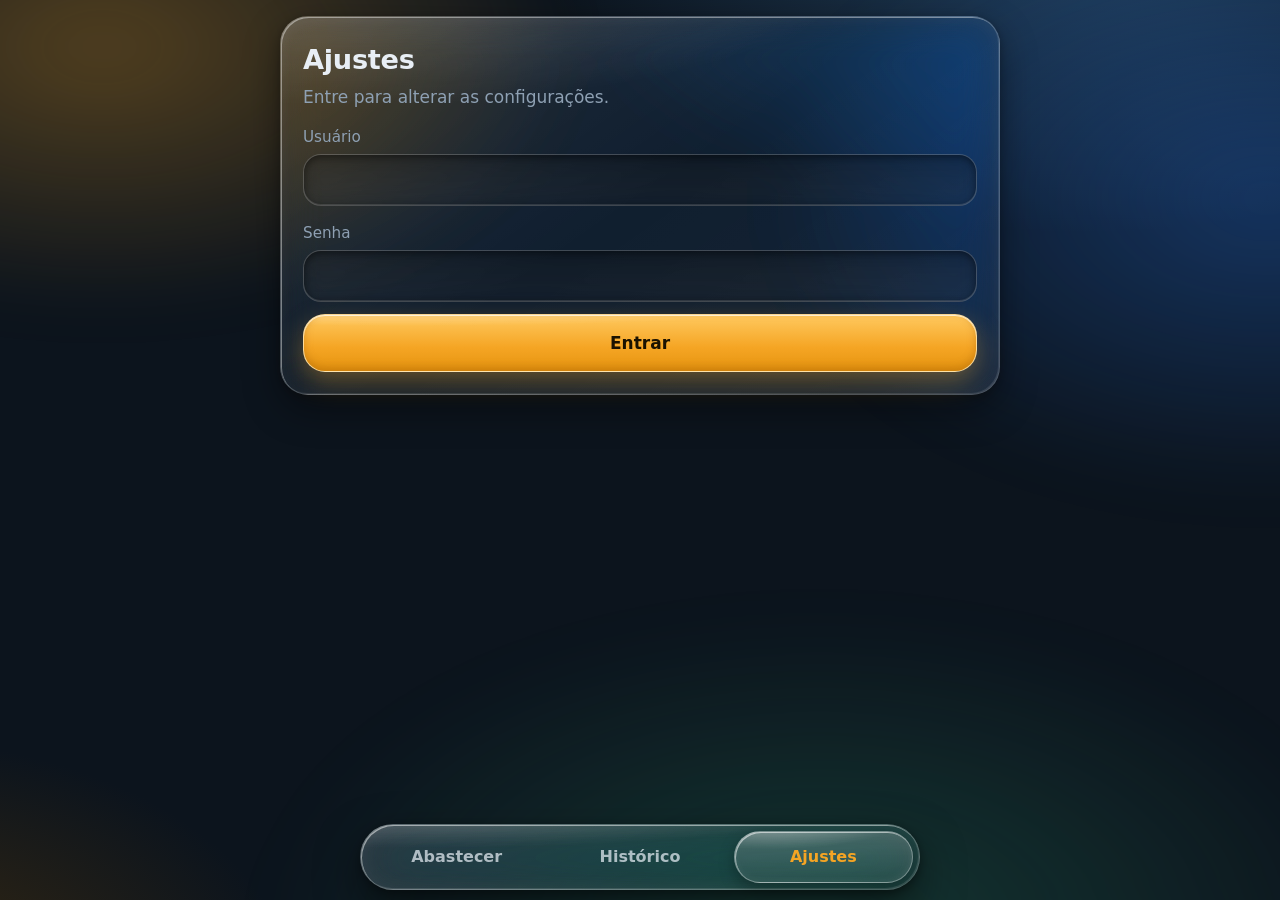
<file: docs/admin.html>
<!DOCTYPE html>
<html lang="pt-BR">
<head>
<meta charset="utf-8">
<meta name="viewport" content="width=device-width, initial-scale=1, viewport-fit=cover">
<meta name="theme-color" content="#0c141d">
<title>Administração HF28</title>
<link rel="manifest" href="manifest.webmanifest">
<meta http-equiv="Content-Security-Policy" content="default-src 'self'; script-src 'self' 'unsafe-inline' 'unsafe-eval' 'wasm-unsafe-eval' https://cdnjs.cloudflare.com; style-src 'self' 'unsafe-inline'; img-src 'self' data: blob:; connect-src 'self' https://api.github.com https://cdnjs.cloudflare.com; object-src 'none'; base-uri 'none'; form-action 'self'">
<link rel="icon" href="icon-192.png">
<style>
:root{--bg:#0c141d;--ink:#e8eef5;--mut:#8ea0b3;--acc:#f5a524;--ok:#3ddc97;--bad:#ff6b6b;--line:rgba(255,255,255,.13);color-scheme:dark}
*{box-sizing:border-box}
html,body{margin:0;max-width:100%}
html{-webkit-text-size-adjust:100%}
body{background:radial-gradient(900px 520px at 85% -10%,#21405f 0,transparent 62%),radial-gradient(700px 420px at -10% 110%,#3a2a10 0,transparent 60%),var(--bg);background-attachment:fixed;color:var(--ink);font:17px/1.45 system-ui,-apple-system,"Segoe UI",Roboto,sans-serif;min-height:100vh;min-height:100dvh;overflow-x:hidden;padding:env(safe-area-inset-top) clamp(10px,3vw,16px) calc(88px + env(safe-area-inset-bottom))}
#main{width:100%;max-width:720px;margin:0 auto;display:grid;gap:clamp(10px,2.5vw,16px);padding-top:clamp(8px,2.5vw,16px)}
#main>*,.g>*{min-width:0}
h1,h2,h3,p,b,span,label,button,li{overflow-wrap:anywhere}
h1{font-size:clamp(1.3rem,5.4vw,1.7rem);line-height:1.2;margin:.2em 0 .3em}
p{margin:.3em 0}
.m{color:var(--mut)}
.g{background:rgba(255,255,255,.06);-webkit-backdrop-filter:blur(14px);backdrop-filter:blur(14px);border:1px solid var(--line);border-radius:20px;padding:clamp(14px,4vw,22px)}
.b{display:block;width:100%;min-height:58px;margin-top:12px;padding:14px 18px;font:inherit;font-weight:600;color:var(--ink);background:rgba(255,255,255,.08);border:1px solid var(--line);border-radius:16px;cursor:pointer}
.b.p{background:var(--acc);border-color:var(--acc);color:#1b1200}
.b.d{color:var(--bad);border-color:rgba(255,107,107,.5)}
.b:focus-visible,input:focus-visible,select:focus-visible,#nav button:focus-visible{outline:3px solid #7cc4ff;outline-offset:2px}
label{display:block;margin-top:16px;color:var(--mut);font-size:.95rem}
input,select{display:block;width:100%;max-width:100%;min-width:0;margin-top:6px;padding:14px;font:inherit;color:var(--ink);background:rgba(0,0,0,.3);border:1px solid var(--line);border-radius:14px}
.ls{list-style:none;margin:14px 0 0;padding:0}
.ls li{display:flex;flex-wrap:wrap;justify-content:space-between;align-items:center;gap:8px 12px;padding:12px 0;border-top:1px solid var(--line)}
.ls span{display:block}
.ls li>div:first-child{flex:1 1 170px;min-width:0}
.lt{text-align:right;font-weight:700;margin-left:auto}
.x{display:block;margin:4px 0 0 auto;background:none;border:1px solid var(--line);color:var(--acc);border-radius:10px;padding:8px 14px;font:inherit}
.ok{color:var(--ok)}
.warn{padding:12px 14px;border-radius:14px;background:rgba(255,107,107,.12);border:1px solid rgba(255,107,107,.4);color:#ffb3b3}
#nav{position:fixed;left:0;right:0;bottom:0;display:flex;gap:8px;padding:10px 12px calc(10px + env(safe-area-inset-bottom));background:rgba(12,20,29,.85);-webkit-backdrop-filter:blur(16px);backdrop-filter:blur(16px);border-top:1px solid var(--line)}
#nav button{flex:1;min-width:0;min-height:56px;padding:0 2px;font:inherit;font-size:clamp(.72rem,3vw,.92rem);font-weight:600;color:var(--mut);background:none;border:1px solid transparent;border-radius:16px}
#nav button.on{color:var(--acc);border-color:var(--acc);background:rgba(245,165,36,.1)}
#toast{z-index:999;position:fixed;left:16px;right:16px;bottom:calc(92px + env(safe-area-inset-bottom));max-width:560px;margin:0 auto;padding:14px 18px;border-radius:14px;background:#12382b;border:1px solid var(--ok);opacity:0;pointer-events:none;transition:opacity .2s}
#toast.bad{background:#3a1717;border-color:var(--bad)}
#toast.show{opacity:1}
</style>
<link rel="stylesheet" href="glass.css">
</head>
<body>
<div id="main"></div>
<nav id="nav"><button data-t="r" onclick="TAB='r';draw()">Registros</button><button data-t="p" onclick="TAB='p';draw()">Pessoas</button><button data-t="m" onclick="TAB='m';draw()">Máquinas</button><button data-t="o" onclick="TAB='o';draw()">Óleo</button><button onclick="location.href='index.html'">Voltar</button></nav>
<div id="toast" role="status"></div>
<script src="gh.js"></script>
<script>
const $=s=>document.querySelector(s);
const esc=s=>String(s==null?'':s).replace(/[&<>"']/g,c=>({'&':'&amp;','<':'&lt;','>':'&gt;','"':'&quot;',"'":'&#39;'}[c]));
const fmt=n=>Number(n||0).toLocaleString('pt-BR',{maximumFractionDigits:2});
const box=h=>$('#main').innerHTML='<section class="g">'+h+'</section>';
function toast(t,bad){const e=$('#toast');e.textContent=t;e.className='show'+(bad?' bad':'');clearTimeout(toast.k);toast.k=setTimeout(()=>e.className='',4000)}
let TAB='r',F='',ROWS=[],CAD={pessoas:[],maquinas:[]};
const qry=(d,q)=>{const st=d.prepare(q),o=[];while(st.step())o.push(st.getAsObject());st.free();return o};

/* Acesso: usa o login feito em Ajustes */
function lock(){
  // Primeiro verifica o login.
  if(sessionStorage.getItem('auth')!=='1'){
    location.replace('index.html#ajustes');
    return;
  }
  // Depois verifica se o GitHub está configurado.
  if(!GH.ok()){
    box(
      '<h1>Administração</h1>' +
      '<p class="warn">Seu login foi aceito, mas este dispositivo ainda não tem o repositório e o token do GitHub configurados.</p>' +
      '<p class="m">Entre em Ajustes, configure o GitHub e tente novamente.</p>' +
      '<button class="b p" onclick="location.href=\'index.html#ajustes\'">' +
      'Configurar GitHub' +
      '</button>'
    );
    return;
  }
  // Tudo certo: carrega os dados administrativos.
  load();
}


/* Leitura e gravação */
async function load(){
  box('<p class="m">Lendo o banco no GitHub...</p>');
  try{
    const cur=await GH.read(),S=await GH.sql(),d=cur?new S.Database(cur.bytes):new S.Database();
    GH.prep(d);
    ROWS=qry(d,'SELECT * FROM abastecimentos ORDER BY fim DESC');
    CAD={pessoas:qry(d,'SELECT * FROM pessoas ORDER BY nome'),maquinas:qry(d,'SELECT * FROM maquinas ORDER BY nome'),oleos:qry(d,'SELECT * FROM oleos ORDER BY nome')};
    d.close();draw();
  }catch(e){box('<h1>Administração</h1><p class="warn">Não foi possível ler o banco: '+esc((e&&e.message)||e)+'</p><button class="b" onclick="load()">Tentar de novo</button>')}
}
let busy=false;
async function run(fn,msg,ok){
  if(busy){toast('Aguarde: ainda salvando a alteração anterior.',1);return false}
  busy=true;document.querySelectorAll('.b').forEach(b=>b.disabled=true);
  try{await GH.edit(fn,msg);busy=false;toast(ok||'Salvo no banco.');await load();return true}
  catch(e){busy=false;document.querySelectorAll('.b').forEach(b=>b.disabled=false);const m=(e&&e.message)||String(e);toast(/UNIQUE/.test(m)?'Este código NFC já está cadastrado.':'Falha: '+m,1);return false}
}

/* Telas */
const localReg=()=>{try{return JSON.parse(localStorage.getItem('reg')||'{}')}catch(e){return{}}};
const pend=t=>{const r=localReg()[t==='pessoas'?'w':'m']||{};return Object.keys(r).filter(id=>!CAD[t].some(x=>x.nfc===id)).length};
function draw(){
  document.querySelectorAll('#nav button[data-t]').forEach(b=>b.classList.toggle('on',b.dataset.t===TAB));
  if(TAB==='o')return drawO();
  if(TAB==='r'){
    const ms=[...new Set(ROWS.map(r=>r.maquina))].sort(),rows=F?ROWS.filter(r=>r.maquina===F):ROWS;
    $('#main').innerHTML='<section class="g"><h1>Registros</h1><button class="b" onclick="fotosCheck()">Verificar fotos do repositório</button><label>Máquina<select onchange="F=this.value;draw()"><option value="">Todas</option>'+ms.map(m=>'<option'+(m===F?' selected':'')+'>'+esc(m)+'</option>').join('')+'</select></label><ul class="ls">'
      +(rows.slice(0,100).map(r=>'<li><div><b>'+esc(r.maquina)+'</b><span class="m">'+esc(r.colaborador)+', '+new Date(r.fim).toLocaleString('pt-BR')+'</span></div><div class="lt">'+fmt(r.litros)+' L<button class="x" data-u="'+esc(r.uid)+'" onclick="fRec(this.dataset.u)">Editar</button></div></li>').join('')||'<li class="m">Nenhum registro no banco.</li>')+'</ul></section>';
  }else{
    const p=TAB==='p',t=p?'pessoas':'maquinas',k=p?'p':'m',n=pend(t);
    $('#main').innerHTML='<section class="g"><h1>'+(p?'Pessoas':'Máquinas')+'</h1><button class="b p" onclick="fCad(\''+k+'\')">Adicionar '+(p?'pessoa':'máquina')+'</button>'
      +(n?'<button class="b" onclick="importar(\''+k+'\')">Importar '+n+' do tablet</button>':'')+'<ul class="ls">'
      +(CAD[t].map(x=>'<li><div><b>'+esc(x.nome)+'</b><span class="m">NFC '+esc(x.nfc)+'</span></div><button class="x" data-u="'+esc(x.uid)+'" onclick="fCad(\''+k+'\',this.dataset.u)">Editar</button></li>').join('')||'<li class="m">Nada cadastrado ainda.</li>')+'</ul></section>';
  }
}
const dupOleos=()=>{const g={};CAD.oleos.forEach(o=>{const k=[o.nome,o.viscosidade,o.codigo].join('|').toLowerCase();(g[k]=g[k]||[]).push(o)});return Object.values(g).filter(x=>x.length>1)};
async function limparDup(){
  const G=dupOleos();if(!G.length)return;
  if(!confirm('Remover os óleos repetidos? Fica um de cada, e o que está "em uso" é mantido.'))return;
  await run(d=>{for(const x of G){const keep=x.find(o=>o.ativo)||x[0];for(const o of x)if(o.uid!==keep.uid)d.run('DELETE FROM oleos WHERE uid=?',[o.uid])}},'admin: remover óleos duplicados','Duplicados removidos.');
}
async function fotosCheck(){
  box('<p class="m">Comparando as fotos do repositório com o banco...</p>');
  try{
    const lista=await GH.listFotos(),ref=new Set(ROWS.filter(r=>r.foto).map(r=>r.foto)),have=new Set(lista.map(f=>f.path));
    const orf=lista.filter(f=>!ref.has(f.path)),falt=[...ref].filter(p=>!have.has(p));window._orf=orf;
    box('<h1>Fotos do repositório</h1><p>'+lista.length+' foto(s) no repositório.</p><p class="'+(orf.length?'warn':'ok')+'">'+orf.length+' órfã(s): existem no repositório mas nenhum registro usa.</p><p class="'+(falt.length?'warn':'ok')+'">'+falt.length+' registro(s) apontam para uma foto que não existe mais.</p>'
      +(orf.length?'<button class="b d" onclick="apagarOrf()">Apagar '+orf.length+' foto(s) órfã(s)</button>':'')+'<button class="b" onclick="draw()">Voltar</button>');
  }catch(e){box('<h1>Fotos</h1><p class="warn">Não consegui listar: '+esc((e&&e.message)||e)+'</p><button class="b" onclick="draw()">Voltar</button>')}
}
async function apagarOrf(){
  const L=window._orf||[];if(!L.length||!confirm('Apagar '+L.length+' foto(s) órfã(s) do repositório? O histórico do Git ainda guarda uma cópia.'))return;
  try{for(const f of L)await GH.delSha(f.path,f.sha);toast('Fotos órfãs apagadas.')}catch(e){toast('Falha: '+((e&&e.message)||e),1)}
  await load();
}
function drawO(){
  $('#main').innerHTML='<section class="g"><h1>Óleo</h1><p class="m">Dados do óleo usado nos abastecimentos. O preço entra no cálculo de gastos do histórico.</p><button class="b p" onclick="fOleo()">Adicionar óleo</button>'+(dupOleos().length?'<button class="b d" onclick="limparDup()">Remover '+dupOleos().reduce((s,g)=>s+g.length-1,0)+' óleo(s) duplicado(s)</button>':'')+'<ul class="ls">'
    +(CAD.oleos.map(o=>'<li><div><b>'+esc(o.nome)+'</b>'+(o.ativo?'<small class="ok"> (em uso)</small>':'')+'<span class="m">'+esc(o.viscosidade||'')+(o.codigo?', requisição '+esc(o.codigo):'')+(o.preco!=null?', R$ '+fmt(o.preco)+' por litro':'')+'</span></div><button class="x" data-u="'+esc(o.uid)+'" onclick="fOleo(this.dataset.u)">Editar</button></li>').join('')||'<li class="m">Nenhum óleo cadastrado ainda.</li>')+'</ul></section>';
}
function fOleo(u){
  const o=u?CAD.oleos.find(x=>x.uid===u):{nome:'HF28',viscosidade:'',codigo:'',preco:'',fornecedor:'',bombona:'',obs:'',ativo:CAD.oleos.length?0:1};
  const f=(id,t,v,ex)=>'<label>'+t+'<input id="'+id+'" value="'+esc(v==null?'':v)+'" '+(ex||'')+'></label>';
  box('<h1>'+(u?'Editar':'Novo')+' óleo</h1><p class="m">Abastecimentos novos guardam o preço do momento. Os que não têm preço usam o do óleo em uso.</p>'
    +f('on','Nome do óleo',o.nome)+f('ov','Viscosidade (ex.: ISO VG 28)',o.viscosidade)+f('oc','Código de requisição',o.codigo)
    +f('op','Preço por litro (R$)',o.preco,'inputmode="decimal"')+f('of','Fornecedor',o.fornecedor)+f('ob','Volume da bombona (litros)',o.bombona,'inputmode="decimal"')+f('oo','Observação',o.obs)
    +'<label>Em uso nos abastecimentos<select id="oa"><option value="1"'+(o.ativo?' selected':'')+'>Sim</option><option value="0"'+(o.ativo?'':' selected')+'>Não</option></select></label>'
    +'<button class="b p" onclick="saveOleo(\''+(u||'')+'\')">Salvar</button>'+(u?'<button class="b d" onclick="delOleo(\''+u+'\')">Excluir óleo</button>':'')+'<button class="b" onclick="draw()">Cancelar</button>');
}
async function saveOleo(u){
  const num=i=>{const v=$(i).value.trim().replace(',','.');return v===''?null:parseFloat(v)};
  const n=$('#on').value.trim(),pr=num('#op'),bo=num('#ob');
  if(!n){toast('Informe o nome do óleo.',1);return}
  const igual=CAD.oleos.find(x=>x.uid!==u&&[x.nome,x.viscosidade,x.codigo].join('|').toLowerCase()===[n,$('#ov').value.trim(),$('#oc').value.trim()].join('|').toLowerCase());
  if(igual){toast('Este óleo já está cadastrado (mesmo nome, viscosidade e código). Edite o existente.',1);return}
  if((pr!=null&&!(pr>=0))||(bo!=null&&!(bo>=0))){toast('Preço e volume devem ser números válidos.',1);return}
  const at=+$('#oa').value,id=u||crypto.randomUUID(),v=[n,$('#ov').value.trim(),$('#oc').value.trim(),pr,$('#of').value.trim(),bo,$('#oo').value.trim(),at];
  await run(d=>{
    if(u)d.run('UPDATE oleos SET nome=?,viscosidade=?,codigo=?,preco=?,fornecedor=?,bombona=?,obs=?,ativo=? WHERE uid=?',v.concat(u));
    else d.run('INSERT INTO oleos VALUES (?,?,?,?,?,?,?,?,?)',[id].concat(v));
    if(at)d.run('UPDATE oleos SET ativo=0 WHERE uid<>?',[id]);
  },'admin: óleo');
}
async function delOleo(u){
  if(confirm('Excluir este óleo do cadastro? Os abastecimentos antigos continuam no histórico.'))await run(d=>d.run('DELETE FROM oleos WHERE uid=?',[u]),'admin: excluir óleo','Óleo excluído.');
}
function fRec(u){
  const r=ROWS.find(x=>x.uid===u),opt=(l,cur)=>'<option value="">(manter) '+esc(cur)+'</option>'+l.map(x=>'<option value="'+esc(x.uid)+'">'+esc(x.nome)+'</option>').join('');
  box('<h1>Editar registro</h1><p class="m">'+new Date(r.fim).toLocaleString('pt-BR')+'</p>'
    +'<label>Litros<input id="el" type="number" step="0.01" inputmode="decimal" value="'+esc(r.litros)+'"></label>'
    +'<label>Colaborador<select id="ep">'+opt(CAD.pessoas,r.colaborador)+'</select></label>'
    +'<label>Máquina<select id="em">'+opt(CAD.maquinas,r.maquina)+'</select></label>'
    +'<label>Preço por litro (R$)<input id="epr" inputmode="decimal" value="'+esc(r.preco==null?'':r.preco)+'" placeholder="usa o preço do óleo em uso"></label>'
    +'<label>Observação<input id="eo" value="'+esc(r.obs)+'"></label>'
    +'<button class="b p" onclick="saveRec(\''+esc(u)+'\')">Salvar</button><button class="b d" onclick="delRec(\''+esc(u)+'\')">Excluir registro</button><button class="b" onclick="draw()">Cancelar</button>');
}
async function saveRec(u){
  const l=parseFloat(($('#el').value||'').replace(',','.'));
  if(!(l>=0)){toast('Informe um valor de litros válido.',1);return}
  const pr=($('#epr').value||'').trim().replace(',','.'),pv=pr===''?null:parseFloat(pr);
  if(pv!=null&&!(pv>=0)){toast('Preço inválido.',1);return}
  const o=$('#eo').value.trim(),p=CAD.pessoas.find(x=>x.uid===$('#ep').value),m=CAD.maquinas.find(x=>x.uid===$('#em').value);
  await run(d=>{
    d.run('UPDATE abastecimentos SET litros=?,obs=?,preco=? WHERE uid=?',[l,o,pv,u]);
    if(p)d.run('UPDATE abastecimentos SET colaborador=?,cracha_id=? WHERE uid=?',[p.nome,p.nfc,u]);
    if(m)d.run('UPDATE abastecimentos SET maquina=?,totem_id=? WHERE uid=?',[m.nome,m.nfc,u]);
  },'admin: editar registro');
}
async function delRec(u){
  if(!confirm('Excluir este abastecimento do banco? Não dá para desfazer.'))return;
  const r=ROWS.find(x=>x.uid===u);
  if(await run(d=>d.run('DELETE FROM abastecimentos WHERE uid=?',[u]),'admin: excluir registro','Registro excluído.')&&r&&r.foto)GH.del(r.foto).catch(()=>{});
}
function fCad(k,u){
  const t=k==='p'?'pessoas':'maquinas',x=u?CAD[t].find(y=>y.uid===u):{nome:'',nfc:''},w=k==='p'?'pessoa':'máquina';
  box('<h1>'+(u?'Editar ':'Nova ')+w+'</h1><label>Nome<input id="fn" value="'+esc(x.nome)+'"></label>'
    +'<label>Código NFC<input id="fc" value="'+esc(x.nfc)+'" autocapitalize="off" autocomplete="off"></label><button class="b" onclick="lerNfc()">Ler NFC agora</button>'
    +'<button class="b p" onclick="saveCad(\''+k+'\',\''+(u||'')+'\')">Salvar</button>'
    +(u?'<button class="b d" onclick="delCad(\''+k+'\',\''+u+'\')">Excluir '+w+'</button>':'')+'<button class="b" onclick="draw()">Cancelar</button>');
}
async function saveCad(k,u){
  const t=k==='p'?'pessoas':'maquinas',n=$('#fn').value.trim(),c=$('#fc').value.trim();
  if(!n||!c){toast('Preencha o nome e o código NFC.',1);return}
  const old=u&&CAD[t].find(y=>y.uid===u);
  await run(d=>{
    if(!u){d.run('INSERT INTO '+t+' VALUES (?,?,?)',[crypto.randomUUID(),n,c]);return}
    d.run('UPDATE '+t+' SET nome=?,nfc=? WHERE uid=?',[n,c,u]);
    if(old)d.run(k==='p'?'UPDATE abastecimentos SET colaborador=?,cracha_id=? WHERE cracha_id=?':'UPDATE abastecimentos SET maquina=?,totem_id=? WHERE totem_id=?',[n,c,old.nfc]);
  },'admin: '+t);
}
async function delCad(k,u){
  const t=k==='p'?'pessoas':'maquinas';
  if(confirm('Excluir do cadastro? Os abastecimentos antigos continuam no histórico.'))await run(d=>d.run('DELETE FROM '+t+' WHERE uid=?',[u]),'admin: excluir '+t,'Excluído do cadastro.');
}
async function importar(k){
  const t=k==='p'?'pessoas':'maquinas',r=localReg()[k==='p'?'w':'m']||{};
  await run(d=>{for(const id in r)d.run('INSERT OR IGNORE INTO '+t+' VALUES (?,?,?)',[crypto.randomUUID(),r[id],id])},'admin: importar '+t,'Importado do tablet.');
}
async function lerNfc(){
  if(!('NDEFReader' in window)){toast('NFC indisponível neste navegador. Digite o código.',1);return}
  try{
    const c=new AbortController(),r=new NDEFReader();await r.scan({signal:c.signal});toast('Aproxime a tag do tablet.');
    r.onreading=e=>{let id=e.serialNumber;for(const x of e.message.records)if(x.recordType==='text'){id=new TextDecoder(x.encoding||'utf-8').decode(x.data);break}$('#fc').value=id;c.abort();toast('Código lido.')};
  }catch(e){toast('NFC bloqueado: '+e.message,1)}
}
lock();
if('serviceWorker' in navigator)navigator.serviceWorker.register('sw.js');
</script>
</body>
</html>
</file>
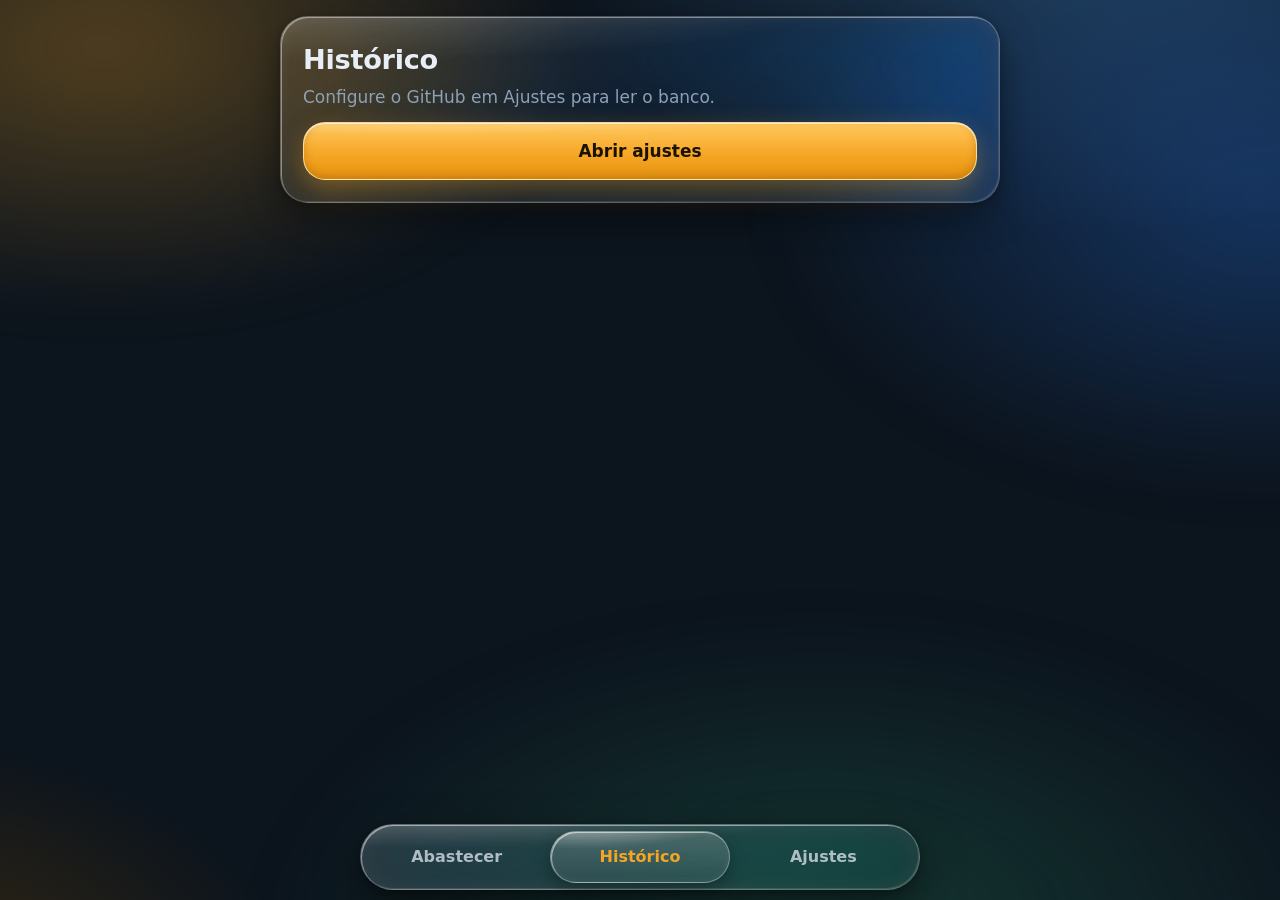
<file: docs/historico.html>
<!DOCTYPE html>
<html lang="pt-BR">
<head>
<meta charset="utf-8">
<meta name="viewport" content="width=device-width, initial-scale=1, viewport-fit=cover">
<meta name="theme-color" content="#0c141d">
<title>Histórico HF28</title>
<link rel="manifest" href="manifest.webmanifest">
<meta http-equiv="Content-Security-Policy" content="default-src 'self'; script-src 'self' 'unsafe-inline' 'unsafe-eval' 'wasm-unsafe-eval' https://cdnjs.cloudflare.com; style-src 'self' 'unsafe-inline'; img-src 'self' data: blob:; connect-src 'self' https://api.github.com https://cdnjs.cloudflare.com; object-src 'none'; base-uri 'none'; form-action 'self'">
<link rel="icon" href="icon-192.png">
<style>
:root{--bg:#0c141d;--ink:#e8eef5;--mut:#8ea0b3;--acc:#f5a524;--ok:#3ddc97;--bad:#ff6b6b;--line:rgba(255,255,255,.13);color-scheme:dark}
*{box-sizing:border-box}
html,body{margin:0;max-width:100%}
html{-webkit-text-size-adjust:100%}
body{background:radial-gradient(900px 520px at 85% -10%,#21405f 0,transparent 62%),radial-gradient(700px 420px at -10% 110%,#3a2a10 0,transparent 60%),var(--bg);background-attachment:fixed;color:var(--ink);font:17px/1.45 system-ui,-apple-system,"Segoe UI",Roboto,sans-serif;min-height:100vh;min-height:100dvh;overflow-x:hidden;padding:env(safe-area-inset-top) clamp(10px,3vw,16px) calc(88px + env(safe-area-inset-bottom))}
#main{width:100%;max-width:720px;margin:0 auto;display:grid;gap:clamp(10px,2.5vw,16px);padding-top:clamp(8px,2.5vw,16px)}
#main>*,.g>*{min-width:0}
h1,h2,h3,p,b,span,label,button,li{overflow-wrap:anywhere}
img,svg{max-width:100%}
h1{font-size:clamp(1.3rem,5.4vw,1.7rem);line-height:1.2;margin:.2em 0 .3em;letter-spacing:-.01em}
h2{font-size:1.15rem;margin:0 0 .6em}
p{margin:.3em 0}
.m{color:var(--mut)}
.g{background:rgba(255,255,255,.06);-webkit-backdrop-filter:blur(14px);backdrop-filter:blur(14px);border:1px solid var(--line);border-radius:20px;padding:clamp(14px,4vw,22px)}
.b{display:block;width:100%;min-height:58px;margin-top:12px;padding:14px 18px;font:inherit;font-weight:600;color:var(--ink);background:rgba(255,255,255,.08);border:1px solid var(--line);border-radius:16px;cursor:pointer}
.b.p{background:var(--acc);border-color:var(--acc);color:#1b1200}
.b:focus-visible,select:focus-visible,#nav button:focus-visible{outline:3px solid #7cc4ff;outline-offset:2px}
.row{display:grid;grid-template-columns:repeat(auto-fit,minmax(min(100%,150px),1fr));gap:12px}
.kpi{display:grid;grid-template-columns:repeat(auto-fit,minmax(min(100%,120px),1fr));gap:12px}
.kpi b{display:block;font-size:clamp(1.05rem,4.6vw,1.35rem);font-variant-numeric:tabular-nums}
select{display:block;width:100%;max-width:100%;min-width:0;margin-top:6px;padding:14px;font:inherit;color:var(--ink);background:rgba(0,0,0,.3);border:1px solid var(--line);border-radius:14px}
label{display:block;color:var(--mut);font-size:.95rem}
.ls{list-style:none;margin:14px 0 0;padding:0}
.ls li{display:flex;flex-wrap:wrap;justify-content:space-between;align-items:center;gap:8px 12px;padding:12px 0;border-top:1px solid var(--line)}
.ls span,.ls small{display:block}
.ls li>div:first-child{flex:1 1 180px;min-width:0}
.lt{text-align:right;font-weight:700;margin-left:auto}
.bar{height:10px;border-radius:6px;background:var(--acc);margin-top:6px}
.bar.ref{height:6px;background:#5d7185}
.bar.alert{background:var(--bad)}
.ok{color:var(--ok)}
.al{padding:10px 14px;border-radius:12px;border:1px solid rgba(245,165,36,.5);background:rgba(245,165,36,.1);margin:10px 0}
.al.crit{border-color:var(--bad);background:rgba(255,107,107,.12)}
.cht{display:flex;align-items:flex-end;gap:3px;height:140px;margin-top:14px}
.cht div{flex:1;background:var(--acc);border-radius:4px 4px 0 0}
.cht div.z{opacity:.25}
.seg{display:flex;gap:8px;margin-top:14px}
.seg button{flex:1;min-height:52px;font:inherit;font-weight:600;color:var(--mut);background:rgba(255,255,255,.06);border:1px solid var(--line);border-radius:14px}
.seg button.on{color:#1b1200;background:var(--acc);border-color:var(--acc)}
.r2{display:grid;grid-template-columns:repeat(auto-fit,minmax(min(100%,150px),1fr));gap:12px}
.pie{display:block;width:min(100%,280px);margin:16px auto}
.lg{list-style:none;margin:8px 0 0;padding:0}
.lg li{display:flex;gap:12px;padding:10px 0;border-top:1px solid var(--line)}
.lg i{flex:none;width:14px;height:14px;border-radius:4px;margin-top:6px}
.lg div{flex:1}
.lg span{display:block}
.bx{height:16px;border-radius:6px;margin-top:6px}
.mes{flex:1;display:flex;flex-direction:column;justify-content:flex-end;align-items:center;gap:4px;height:100%;min-width:0;font-size:clamp(.56rem,2.3vw,.75rem);color:var(--mut);text-align:center}
.mes small{max-width:100%;overflow:hidden;text-overflow:ellipsis;white-space:nowrap}
.mes i{display:block;width:100%;background:#4cc9f0;border-radius:4px 4px 0 0}
.cht.mm{height:200px}
.ax{display:flex;flex-wrap:wrap;justify-content:space-between;gap:4px 8px;margin-top:6px;font-size:.85rem;color:var(--mut)}
input{display:block;width:100%;max-width:100%;min-width:0;margin-top:6px;padding:14px;font:inherit;color:var(--ink);background:rgba(0,0,0,.3);border:1px solid var(--line);border-radius:14px}
.rk{display:block;padding:10px 0;border-top:1px solid var(--line)}
.x{background:none;border:1px solid var(--line);color:var(--acc);border-radius:10px;padding:6px 12px;font:inherit;margin-top:4px}
.warn{padding:12px 14px;border-radius:14px;background:rgba(255,107,107,.12);border:1px solid rgba(255,107,107,.4);color:#ffb3b3}
#ov{position:fixed;inset:0;background:rgba(0,0,0,.85);display:grid;place-items:center;padding:16px;z-index:5}
#ov[hidden]{display:none}
#ov img{max-width:100%;max-height:100%;border-radius:14px}
#nav{position:fixed;left:0;right:0;bottom:0;display:flex;gap:10px;padding:10px 16px calc(10px + env(safe-area-inset-bottom));background:rgba(12,20,29,.85);-webkit-backdrop-filter:blur(16px);backdrop-filter:blur(16px);border-top:1px solid var(--line)}
#nav button{flex:1;min-width:0;min-height:56px;font:inherit;font-size:clamp(.8rem,3.3vw,1rem);font-weight:600;color:var(--mut);background:none;border:1px solid transparent;border-radius:16px}
#nav button.on{color:var(--acc);border-color:var(--acc);background:rgba(245,165,36,.1)}
/* calendário, meses e dias */
.cal-h{display:flex;align-items:center;justify-content:space-between;gap:8px}
.cal-h b{flex:1;text-align:center}
.cal-h button{flex:none;width:48px;height:48px;font:inherit;font-size:1.3rem;color:var(--ink);background:rgba(255,255,255,.08);border:1px solid var(--line);border-radius:14px;cursor:pointer}
.cal{display:grid;grid-template-columns:repeat(7,minmax(0,1fr));gap:4px;margin-top:12px}
.cal .wd{text-align:center;font-size:.75rem;color:var(--mut);padding:4px 0}
.cd{position:relative;aspect-ratio:1;min-height:38px;display:grid;place-items:center;padding:0;font:inherit;color:var(--ink);background:rgba(255,255,255,.04);border:1px solid transparent;border-radius:12px;cursor:pointer}
.cd.has{background:rgba(245,165,36,.14)}
.cd.has::after{content:"";position:absolute;bottom:5px;width:5px;height:5px;border-radius:50%;background:var(--acc)}
.cd.today{border-color:var(--mut)}
.cd.sel{background:var(--acc);color:#1b1200;font-weight:700}
.cd.sel::after{background:#1b1200}
.cd:focus-visible,.dy:focus-visible,.mt summary:focus-visible,.cal-h button:focus-visible{outline:3px solid #7cc4ff;outline-offset:2px}
.mt{border-top:1px solid var(--line)}
.mt summary{list-style:none;display:flex;flex-wrap:wrap;justify-content:space-between;align-items:center;gap:4px 8px;padding:14px 0;min-height:48px;cursor:pointer}
.mt summary::-webkit-details-marker{display:none}
.mt summary::before{content:"\25B8";color:var(--acc);margin-right:6px;transition:transform .15s}
.mt[open] summary::before{transform:rotate(90deg)}
.mt summary b{flex:1 1 120px}
.dy{display:flex;flex-wrap:wrap;justify-content:space-between;gap:2px 8px;width:100%;min-height:48px;margin:0 0 6px;padding:10px 12px;text-align:left;font:inherit;color:var(--ink);background:rgba(255,255,255,.05);border:1px solid var(--line);border-radius:12px;cursor:pointer}
.dy.sel{border-color:var(--acc);background:rgba(245,165,36,.14)}
/* abas, chips e óleo */
.tabs{display:flex;gap:6px;margin-top:14px}
.tabs button{flex:1;min-width:0;min-height:48px;padding:0 4px;font:inherit;font-size:clamp(.8rem,3.2vw,.95rem);font-weight:600;color:var(--mut);background:rgba(255,255,255,.05);border:1px solid var(--line);border-radius:14px;cursor:pointer}
.tabs button.on{color:#1b1200;background:var(--acc);border-color:var(--acc)}
.chips{display:flex;flex-wrap:wrap;gap:8px;margin-top:6px}
.chips button{flex:1 1 auto;min-height:44px;padding:0 14px;font:inherit;font-size:.9rem;font-weight:600;color:var(--mut);background:rgba(255,255,255,.05);border:1px solid var(--line);border-radius:999px;cursor:pointer}
.chips button.on{color:var(--acc);border-color:var(--acc);background:rgba(245,165,36,.1)}
.tabs button:focus-visible,.chips button:focus-visible{outline:3px solid #7cc4ff;outline-offset:2px}
.oleo{display:flex;flex-wrap:wrap;justify-content:space-between;gap:4px 12px;padding:12px 14px;border-radius:14px;background:rgba(0,0,0,.25);border:1px solid var(--line);margin-top:6px}
.oleo>div{min-width:0}.oleo span{display:block;font-size:.8rem}
.top{display:flex;justify-content:space-between;align-items:flex-start;gap:8px}
.top h2{margin:0;flex:1}
.small{font-size:.85rem}
</style>
<link rel="stylesheet" href="glass.css">
</head>
<body>
<div id="main"></div>
<div id="ov" hidden onclick="this.hidden=true"><img alt="Foto do visor de dosagem"></div>
<nav id="nav"><button onclick="location.href='index.html'">Abastecer</button><button class="on">Histórico</button><button onclick="location.href='index.html#ajustes'">Ajustes</button></nav>
<script src="gh.js"></script>
<script>
const $=s=>document.querySelector(s);
const esc=s=>String(s==null?'':s).replace(/[&<>"']/g,c=>({'&':'&amp;','<':'&lt;','>':'&gt;','"':'&quot;',"'":'&#39;'}[c]));
const fmt=n=>Number(n||0).toLocaleString('pt-BR',{maximumFractionDigits:1});
let ALL=[],ROWS=[],RANK=[],OLEOS=[],OLEO=null,DB=null,F='',SEMOLEO=0,INCL=false;
const qry=(d,q)=>{const st=d.prepare(q),o=[];while(st.step())o.push(st.getAsObject());st.free();return o};
const box=h=>$('#main').innerHTML='<section class="g">'+h+'</section>';

async function load(){
  if(!GH.ok()){box('<h1>Histórico</h1><p class="m">Configure o GitHub em Ajustes para ler o banco.</p><button class="b p" onclick="location.href=\'index.html#ajustes\'">Abrir ajustes</button>');return}
  box('<p class="m">Lendo o banco no GitHub...</p>');
  try{
    try{await GH.flushOleo()}catch(e){}
    const cur=await GH.read();
    if(!cur){box('<h1>Histórico</h1><p class="m">Nenhum abastecimento no banco ainda.</p><button class="b" onclick="load()">Atualizar</button>');return}
    const S=await GH.sql(),d=new S.Database(cur.bytes);DB=cur.bytes;GH.prep(d);
    ALL=qry(d,'SELECT * FROM abastecimentos ORDER BY fim DESC');
    OLEOS=qry(d,'SELECT * FROM oleos');resolveOleo();CAL=null;aplicarOleo();
    d.close();draw();
  }catch(e){box('<h1>Histórico</h1><p class="warn">Não foi possível ler o banco: '+esc((e&&e.message)||e)+'</p><button class="b" onclick="load()">Tentar de novo</button>')}
}
const DIA=864e5,LIM=()=>+localStorage.getItem('lim')||30;
function analise(){
  const now=Date.now(),res=[],al=[],by={};
  ROWS.forEach(r=>(by[r.maquina]=by[r.maquina]||[]).push(r));
  for(const m in by){
    const rs=by[m],t=r=>now-new Date(r.fim).getTime();
    const w=rs.filter(r=>t(r)<7*DIA),b=rs.filter(r=>t(r)>=7*DIA&&t(r)<35*DIA);
    const sw=w.reduce((s,r)=>s+r.litros,0),sb=b.reduce((s,r)=>s+r.litros,0)/4,ex=sb>0?(sw/sb-1)*100:null;
    res.push({m,sw,sb,ex,alerta:ex!=null&&ex>=LIM()});
    if(ex!=null&&ex>=LIM())al.push({m,crit:ex>=2*LIM(),txt:'Últimos 7 dias: '+fmt(sw)+' L, '+Math.round(ex)+'% acima da média semanal anterior ('+fmt(sb)+' L).'});
    const old=rs.filter(r=>t(r)>=7*DIA);
    if(old.length>=5){
      const av=old.reduce((s,r)=>s+r.litros,0)/old.length,big=w.filter(r=>r.litros>2*av);
      if(big.length)al.push({m,crit:false,txt:big.length+' abastecimento(s) na semana com mais que o dobro do normal (média de '+fmt(av)+' L).'});
    }
  }
  al.sort((a,b)=>b.crit-a.crit);res.sort((a,b)=>b.sw-a.sw);
  return{res,al};
}
const p2=n=>String(n).padStart(2,'0');
const brl=n=>Number(n||0).toLocaleString('pt-BR',{style:'currency',currency:'BRL'});
const brlc=n=>{n=Number(n||0);return n>=1000?'R$ '+fmt(n/1000)+' mil':'R$ '+Math.round(n)};
const brl0=n=>Number(n||0).toLocaleString('pt-BR',{style:'currency',currency:'BRL',maximumFractionDigits:0});
let MED='l';
const PRECO=()=>OLEO&&OLEO.preco!=null?OLEO.preco:0;
const custo=r=>r.litros*(r.preco!=null?r.preco:PRECO());
const val=r=>MED==='r'?custo(r):r.litros;
const uf=n=>MED==='r'?brl(n):fmt(n)+' L';
const medSeg=()=>'<div class="seg"><button class="'+(MED==='l'?'on':'')+'" onclick="MED=\'l\';draw()">Litros</button><button class="'+(MED==='r'?'on':'')+'" onclick="MED=\'r\';draw()">Reais (R$)</button></div>';
/* Tudo nesta página (registros, gráficos, alertas, ranking, gastos) vale só para o óleo selecionado. */
const norm=s=>String(s==null?'':s).trim().toLowerCase(),semOleo=r=>r.oleo==null||String(r.oleo).trim()==='';
const doOleo=r=>!OLEO||(!semOleo(r)&&norm(r.oleo)===norm(OLEO.nome));
function aplicarOleo(){
  SEMOLEO=OLEO?ALL.filter(semOleo).length:0;
  ROWS=ALL.filter(r=>doOleo(r)||(INCL&&OLEO&&semOleo(r)));
  const g={};ROWS.forEach(r=>{const x=g[r.maquina]||(g[r.maquina]={maquina:r.maquina,n:0,total:0});x.n++;x.total+=r.litros});
  RANK=Object.values(g).map(x=>({maquina:x.maquina,n:x.n,total:x.total,media:x.total/x.n})).sort((a,b)=>b.total-a.total);
  if(F&&!RANK.some(r=>r.maquina===F))F='';
}
let OLEO_ST='';
function resolveOleo(){
  const db=OLEOS.find(o=>o.ativo)||OLEOS[0]||null,loc=GH.oleoLocal(),pend=GH.oleoPend();
  if(loc&&(pend||GH.oleoRecente())){OLEO=OLEOS.find(o=>o.uid===loc.uid)||loc;OLEO_ST=pend?'pend':'rec'}
  else{OLEO=db;OLEO_ST=''}
}
function oleoSec(){
  const av=(OLEO_ST==='pend'?'<p class="warn">Esta troca de óleo ainda não chegou ao banco. Abra a tela inicial com internet para enviar.</p>':'')
    +(GH.publico()?'<p class="warn"><b>Repositório público.</b> Os dados desta página podem ser vistos por qualquer pessoa.</p>':'');
  if(!OLEO)return'<p class="m">Nenhum óleo cadastrado. Cadastre na Administração para calcular os gastos.</p>'+av;
  const o=OLEO;
  return'<div class="oleo"><div><span class="m">Óleo selecionado na tela inicial</span><b>'+esc(o.nome)+'</b> '+esc(o.viscosidade||'')+'</div><div class="m">'+(o.preco!=null?brl(o.preco)+' por litro':'preço não informado')+'</div></div>'
    +'<p class="m small">Esta página mostra só os abastecimentos com <b>'+esc(o.nome)+'</b>: '+ROWS.length+' de '+ALL.length+'.</p>'
    +(SEMOLEO?'<button class="x" onclick="INCL=!INCL;aplicarOleo();draw()">'+(INCL?'Ocultar':'Incluir')+' '+SEMOLEO+' registro(s) antigo(s) sem óleo gravado</button>':'')+av;
}
function gastoMes(){
  const ms=[];
  for(let i=5;i>=0;i--){const d=new Date();d.setDate(1);d.setMonth(d.getMonth()-i);ms.push({k:d.getFullYear()+'-'+p2(d.getMonth()+1),t:d.toLocaleDateString('pt-BR',{month:'short'}).replace('.',''),c:0})}
  ROWS.forEach(r=>{const d=new Date(r.fim),x=ms.find(y=>y.k===d.getFullYear()+'-'+p2(d.getMonth()+1));if(x)x.c+=custo(r)});
  const mx=Math.max(...ms.map(x=>x.c),1),tot=ms.reduce((s,x)=>s+x.c,0);
  return'<section class="g"><h2>Gasto por mês, últimos 6 meses</h2><p class="m">Total no período: '+brl(tot)+', média de '+brl(tot/6)+' por mês.</p><div class="cht mm" role="img" aria-label="Gasto em reais por mês">'
    +ms.map(x=>'<span class="mes"><small>'+brlc(x.c)+'</small><i style="height:'+Math.max(x.c/mx*70,1)+'%"></i>'+esc(x.t)+'</span>').join('')+'</div></section>';
}
let CH={tipo:'pizza',por:'maquina',dias:30};
const COR=['#f5a524','#4cc9f0','#3ddc97','#ff6b6b','#b48cff','#ffd166','#f78fb3','#7ca5ff','#c3e88d'];
function dist(){
  const lim=CH.dias?Date.now()-CH.dias*DIA:0,g={};
  ROWS.filter(r=>!lim||new Date(r.fim).getTime()>=lim).forEach(r=>{const k=r[CH.por]||'(sem nome)',x=g[k]=g[k]||{k,l:0,n:0};x.l+=val(r);x.n++});
  let a=Object.values(g).sort((x,y)=>y.l-x.l);
  if(a.length>9){const o=a.slice(8);a=a.slice(0,8).concat({k:'Outras ('+o.length+')',l:o.reduce((s,x)=>s+x.l,0),n:o.reduce((s,x)=>s+x.n,0)})}
  const tot=a.reduce((s,x)=>s+x.l,0);
  a.forEach((x,i)=>{x.c=COR[i%COR.length];x.p=tot?x.l/tot*100:0});
  const op=(v,t,c)=>'<option value="'+v+'"'+(String(c)===String(v)?' selected':'')+'>'+t+'</option>';
  let h='<section class="g"><h2>Distribuição do consumo</h2>'+medSeg()+'<div class="seg"><button class="'+(CH.tipo==='pizza'?'on':'')+'" onclick="CH.tipo=\'pizza\';draw()">Pizza</button><button class="'+(CH.tipo==='barras'?'on':'')+'" onclick="CH.tipo=\'barras\';draw()">Barras</button></div>'
    +'<div class="r2"><label>Agrupar por<select onchange="CH.por=this.value;draw()">'+op('maquina','Máquina',CH.por)+op('colaborador','Colaborador',CH.por)+'</select></label>'
    +'<label>Período<select onchange="CH.dias=+this.value;draw()">'+op(7,'7 dias',CH.dias)+op(30,'30 dias',CH.dias)+op(90,'90 dias',CH.dias)+op(0,'Tudo',CH.dias)+'</select></label></div>';
  if(!tot)return h+'<p class="m">Sem abastecimentos neste período.</p></section>';
  if(CH.tipo==='pizza'){
    let off=25,sl='';
    a.forEach(x=>{sl+='<circle cx="21" cy="21" r="15.9155" fill="none" stroke="'+x.c+'" stroke-width="7" stroke-dasharray="'+x.p+' '+(100-x.p)+'" stroke-dashoffset="'+off+'"></circle>';off-=x.p});
    h+='<svg class="pie" viewBox="0 0 42 42" role="img" aria-label="Gráfico de pizza do consumo em litros"><circle cx="21" cy="21" r="15.9155" fill="none" stroke="rgba(255,255,255,.08)" stroke-width="7"></circle>'+sl+'<text x="21" y="22.4" text-anchor="middle" font-size="'+(MED==='r'?3.2:4.4)+'" font-weight="700" fill="#e8eef5">'+(MED==='r'?brl(tot):fmt(tot)+' L')+'</text></svg>';
  }
  const mx=a[0].l;
  return h+'<ul class="lg">'+a.map(x=>'<li><i style="background:'+x.c+'"></i><div><b>'+esc(x.k)+'</b><span class="m">'+uf(x.l)+', '+x.p.toFixed(1).replace('.',',')+'% do total</span><span class="m">'+x.n+' abastecimentos, média de '+uf(x.l/x.n)+'</span>'+(CH.tipo==='barras'?'<div class="bx" style="width:'+Math.max(2,x.l/mx*100)+'%;background:'+x.c+'"></div>':'')+'</div></li>').join('')+'</ul></section>';
}
/* ---------- Registros por data: calendário, meses e dias ---------- */
const dkey=d=>d.getFullYear()+'-'+p2(d.getMonth()+1)+'-'+p2(d.getDate());
const cap=s=>s.charAt(0).toUpperCase()+s.slice(1);
const nomeMes=(y,m)=>cap(new Date(y,m,1).toLocaleDateString('pt-BR',{month:'long',year:'numeric'}));
const nomeDia=k=>{const[y,m,d]=k.split('-').map(Number);return cap(new Date(y,m-1,d).toLocaleDateString('pt-BR',{weekday:'long',day:'numeric',month:'long',year:'numeric'}))};
let SELK='',CAL=null;
const OPEN=new Set();
const visiveis=()=>F?ROWS.filter(r=>r.maquina===F):ROWS;
function selMaq(){
  return'<label>Máquina<select onchange="F=this.value;draw()"><option value="">Todas</option>'+RANK.map(r=>'<option'+(r.maquina===F?' selected':'')+'>'+esc(r.maquina)+'</option>').join('')+'</select></label>';
}
function porDia(rows){
  const g={};
  for(const r of rows){const k=dkey(new Date(r.fim)),x=g[k]||(g[k]={n:0,l:0,c:0});x.n++;x.l+=r.litros;x.c+=custo(r)}
  return g;
}
function initCal(){
  if(CAL)return;
  const ks=Object.keys(porDia(visiveis())).sort(),k=ks.length?ks[ks.length-1]:dkey(new Date());
  const[y,m]=k.split('-').map(Number);CAL={y,m:m-1};
}
function calHtml(g){
  const{y,m}=CAL,hoje=dkey(new Date()),ini=new Date(y,m,1).getDay(),n=new Date(y,m+1,0).getDate();
  let c='<div class="cal-h"><button onclick="calNav(-1)" aria-label="Mês anterior">&#8249;</button><b>'+esc(nomeMes(y,m))+'</b><button onclick="calNav(1)" aria-label="Próximo mês">&#8250;</button></div><div class="cal">'
    +['D','S','T','Q','Q','S','S'].map(x=>'<span class="wd">'+x+'</span>').join('');
  for(let i=0;i<ini;i++)c+='<span></span>';
  for(let d=1;d<=n;d++){
    const k=y+'-'+p2(m+1)+'-'+p2(d),x=g[k];
    c+='<button class="cd'+(x?' has':'')+(k===SELK?' sel':'')+(k===hoje?' today':'')+'" data-d="'+k+'" aria-pressed="'+(k===SELK)+'" aria-label="'+esc(nomeDia(k))+(x?', '+x.n+' abastecimentos':'')+'" onclick="pick(this.dataset.d)">'+d+'</button>';
  }
  return c+'</div><div class="row"><button class="b" onclick="pick(dkey(new Date()))">Hoje</button><button class="b" onclick="pickMes()">Ver o mês inteiro</button></div>';
}
function treeHtml(g){
  const ms={};
  Object.keys(g).sort().reverse().forEach(k=>{const mk=k.slice(0,7),x=g[k],t=ms[mk]||(ms[mk]={n:0,l:0,c:0,ds:[]});t.n+=x.n;t.l+=x.l;t.c+=x.c;t.ds.push(k)});
  const ks=Object.keys(ms);
  if(!ks.length)return'<p class="m">Nenhum registro.</p>';
  return ks.map(mk=>{
    const t=ms[mk],[y,m]=mk.split('-').map(Number);
    return'<details class="mt"'+(OPEN.has(mk)?' open':'')+' ontoggle="togM(\''+mk+'\',this.open)"><summary><b>'+esc(nomeMes(y,m-1))+'</b><span class="m">'+t.n+' abast., '+fmt(t.l)+' L, '+brl(t.c)+'</span></summary>'
      +'<button class="dy'+(SELK===mk?' sel':'')+'" onclick="pick(\''+mk+'\')"><b>Mês inteiro</b><span class="m">'+t.n+' abastecimentos</span></button>'
      +t.ds.map(k=>{const x=g[k],d=Number(k.slice(8));return'<button class="dy'+(k===SELK?' sel':'')+'" onclick="pick(\''+k+'\')"><b>'+p2(d)+', '+esc(new Date(y,m-1,d).toLocaleDateString('pt-BR',{weekday:'short'}))+'</b><span class="m">'+x.n+' abast., '+fmt(x.l)+' L, '+brl(x.c)+'</span></button>'}).join('')+'</details>';
  }).join('');
}
const rowHtml=r=>{
  const d=new Date(r.fim),h=d.toLocaleTimeString('pt-BR',{hour:'2-digit',minute:'2-digit'}),dia=SELK.length===7?d.toLocaleDateString('pt-BR',{day:'2-digit',month:'2-digit'})+' ':'';
  const dur=r.duracao_s?', bomba ligada por '+Math.floor(r.duracao_s/60)+' min '+(r.duracao_s%60)+' s':'';
  return'<li><div><b>'+esc(r.maquina)+'</b><span class="m">'+dia+h+', '+esc(r.colaborador)+'</span><span class="m">'+esc(r.oleo||r.produto||'')+dur+'</span>'+(r.obs?'<span class="m">'+esc(r.obs)+'</span>':'')
    +'</div><div class="lt">'+fmt(r.litros)+' L<span class="m">'+brl(custo(r))+'</span>'+(r.foto?'<button class="x" data-p="'+esc(r.foto)+'" onclick="foto(this.dataset.p)">Ver foto</button>':'')+'</div></li>';
};
function diaHtml(rows){
  const sel=rows.filter(r=>dkey(new Date(r.fim)).startsWith(SELK)).sort((a,b)=>a.fim<b.fim?1:-1);
  const L=sel.reduce((s,r)=>s+r.litros,0),C=sel.reduce((s,r)=>s+custo(r),0),est=sel.filter(r=>r.preco==null).length;
  const tit=SELK.length===7?nomeMes(+SELK.slice(0,4),+SELK.slice(5)-1):nomeDia(SELK);
  return'<div class="top"><h2>'+esc(tit)+(F?' ('+esc(F)+')':'')+'</h2><button class="x" onclick="limpar()">Fechar</button></div>'
    +'<div class="kpi"><p class="m"><b>'+sel.length+'</b>abastecimentos</p><p class="m"><b>'+fmt(L)+'</b>litros</p><p class="m"><b>'+brl(C)+'</b>gasto</p></div>'
    +(est?'<p class="m small">'+est+' registro(s) sem preço gravado usam o preço do óleo selecionado (valor estimado).</p>':'')
    +'<ul class="ls">'+(sel.map(rowHtml).join('')||'<li class="m">Nenhum abastecimento neste período.</li>')+'</ul>';
}
const datasHtml=()=>'<section class="g"><h2>Escolha uma data</h2><p class="m">Toque em um dia. Os dias com ponto têm abastecimentos. Nada é mostrado até você escolher.</p>'+selMaq()+'<div id="cal"></div></section><section class="g" id="dia" hidden></section><section class="g"><h2>Meses e dias</h2><p class="m">Abra um mês para ver os dias com abastecimento.</p><div id="tree"></div></section>';
function drawDatas(){
  const rows=visiveis(),g=porDia(rows),c=$('#cal'),t=$('#tree'),d=$('#dia');
  if(c)c.innerHTML=calHtml(g);
  if(t)t.innerHTML=treeHtml(g);
  if(d){d.hidden=!SELK;d.innerHTML=SELK?diaHtml(rows):''}
}
function limpar(){SELK='';drawDatas()}
function calNav(dl){const d=new Date(CAL.y,CAL.m+dl,1);CAL={y:d.getFullYear(),m:d.getMonth()};drawDatas()}
function togM(mk,o){if(o)OPEN.add(mk);else OPEN.delete(mk)}
function pick(k){
  SELK=k;const[y,m]=k.split('-').map(Number);CAL={y,m:m-1};OPEN.add(k.slice(0,7));
  drawDatas();
  const e=$('#dia');if(e&&e.scrollIntoView)e.scrollIntoView({behavior:'smooth',block:'start'});
}
function pickMes(){pick(CAL.y+'-'+p2(CAL.m+1))}

let TAB='d',GR='diario';
const GRS=[['diario','Consumo diário'],['dist','Distribuição'],['mensal','Gasto mensal'],['semana','Semana x média']];
const tabBtn=(k,t)=>'<button role="tab" aria-selected="'+(TAB===k)+'" class="'+(TAB===k?'on':'')+'" onclick="TAB=\''+k+'\';draw()">'+t+'</button>';
function consumoDiario(rows){
  const dias=[],sd=d=>d.toLocaleDateString('pt-BR',{day:'2-digit',month:'2-digit'});
  for(let i=29;i>=0;i--){const d=new Date(Date.now()-i*DIA);dias.push({d,k:d.toLocaleDateString('pt-BR'),v:0})}
  rows.forEach(r=>{const x=dias.find(y=>y.k===new Date(r.fim).toLocaleDateString('pt-BR'));if(x)x.v+=val(r)});
  const mx=Math.max(...dias.map(x=>x.v),1),pk=dias.reduce((a,b)=>b.v>a.v?b:a);
  return'<section class="g"><h2>Consumo diário, últimos 30 dias</h2>'+medSeg()+selMaq()
    +'<div class="cht" role="img" aria-label="Litros abastecidos por dia nos últimos 30 dias">'+dias.map(x=>'<div'+(x.v?'':' class="z"')+' style="height:'+Math.max(x.v/mx*100,1.5)+'%"></div>').join('')+'</div>'
    +'<div class="ax"><span>'+sd(dias[0].d)+'</span><span>pico: '+uf(pk.v)+' em '+sd(pk.d)+'</span><span>hoje</span></div></section>';
}
function semanaMedia(res){
  const mx2=Math.max(...res.map(r=>Math.max(r.sw,r.sb)),1);
  return'<section class="g"><h2>Esta semana contra a média</h2><p class="m">Barra grossa: últimos 7 dias. Barra fina: média semanal das 4 semanas anteriores. Vermelho: acima do limite.</p>'
    +(res.map(r=>'<span class="rk"><b>'+esc(r.m)+'</b><span class="m"> '+fmt(r.sw)+' L'+(r.sb?', média anterior '+fmt(r.sb)+' L':'')+'</span><div class="bar'+(r.alerta?' alert':'')+'" style="width:'+Math.max(2,r.sw/mx2*100)+'%"></div>'+(r.sb?'<div class="bar ref" style="width:'+Math.max(2,r.sb/mx2*100)+'%"></div>':'')+'</span>').join('')||'<p class="m">Sem dados.</p>')+'</section>';
}
function analisesHtml(rows,res){
  const hoje=new Date().toDateString(),tot=rows.reduce((s,r)=>s+r.litros,0),th=rows.filter(r=>new Date(r.fim).toDateString()===hoje).reduce((s,r)=>s+r.litros,0);
  const gt=rows.reduce((s,r)=>s+custo(r),0),g30=rows.filter(r=>Date.now()-new Date(r.fim).getTime()<30*DIA).reduce((s,r)=>s+custo(r),0);
  const chips='<div class="chips" role="tablist">'+GRS.map(([k,t])=>'<button class="'+(GR===k?'on':'')+'" onclick="GR=\''+k+'\';draw()">'+t+'</button>').join('')+'</div>';
  const graf=GR==='diario'?consumoDiario(rows):GR==='dist'?dist():GR==='mensal'?gastoMes():semanaMedia(res);
  return'<section class="g"><h2>Resumo geral'+(OLEO?' · '+esc(OLEO.nome):'')+(F?' · '+esc(F):'')+'</h2><div class="kpi"><p class="m"><b>'+fmt(tot)+'</b>litros no total</p><p class="m"><b>'+brl(gt)+'</b>gasto total</p><p class="m"><b>'+fmt(th)+'</b>litros hoje</p><p class="m"><b>'+brl(g30)+'</b>gasto em 30 dias</p></div></section>'
    +'<section class="g"><h2>Gráficos</h2>'+chips+'</section>'+graf;
}
function alertasHtml(al,base){
  return'<section class="g"><h2>Alertas de consumo</h2>'
    +(al.length?al.map(a=>'<p class="al'+(a.crit?' crit':'')+'"><b>'+esc(a.m)+'</b> ('+(a.crit?'crítico':'atenção')+')<br>'+a.txt+'</p>').join(''):base?'<p class="ok">Nenhuma máquina com consumo acima do limite.</p>':'<p class="m">Ainda não há histórico de mais de 7 dias para comparar o consumo.</p>')
    +'<label>Limite de alerta (% acima da média semanal)<input type="number" inputmode="numeric" min="5" step="5" value="'+LIM()+'" onchange="localStorage.setItem(\'lim\',this.value||30);draw()"></label></section>';
}
function draw(){
  initCal();
  const rows=visiveis(),{res,al}=analise(),base=res.some(r=>r.ex!=null);
  const head='<section class="g"><h1>Histórico</h1>'+oleoSec()+'<div class="tabs" role="tablist">'+tabBtn('d','Por data')+tabBtn('g','Análises')+tabBtn('a','Alertas'+(al.length?' ('+al.length+')':''))+'</div></section>';
  const body=!ROWS.length?'<section class="g"><p class="m">'+(ALL.length?'Nenhum abastecimento com o óleo selecionado'+(OLEO?' ('+esc(OLEO.nome)+')':'')+'. Troque o óleo na tela inicial'+(SEMOLEO?' ou inclua os registros antigos acima':'')+'.':'Nenhum abastecimento no banco ainda.')+'</p></section>':TAB==='d'?datasHtml():TAB==='g'?analisesHtml(rows,res):alertasHtml(al,base);
  $('#main').innerHTML=head+body+'<section class="g"><div class="row"><button class="b" onclick="load()">Atualizar</button><button class="b" onclick="baixar()">Baixar banco (.db)</button></div></section>';
  if(TAB==='d'&&ROWS.length)drawDatas();
}
async function foto(p){
  if(!GH.fotoOk(p)){alert('Caminho de foto inválido.');return}
  try{const r=await fetch(GH.u(p,1),{headers:GH.h(1)});if(!r.ok)throw new Error('GitHub '+r.status);$('#ov img').src=URL.createObjectURL(await r.blob());$('#ov').hidden=false}
  catch(e){alert('Não foi possível abrir a foto: '+e.message)}
}
function baixar(){const a=document.createElement('a');a.href=URL.createObjectURL(new Blob([DB]));a.download='abastecimentos.db';a.click()}
load();
if('serviceWorker' in navigator)navigator.serviceWorker.register('sw.js');
</script>
</body>
</html>
</file>
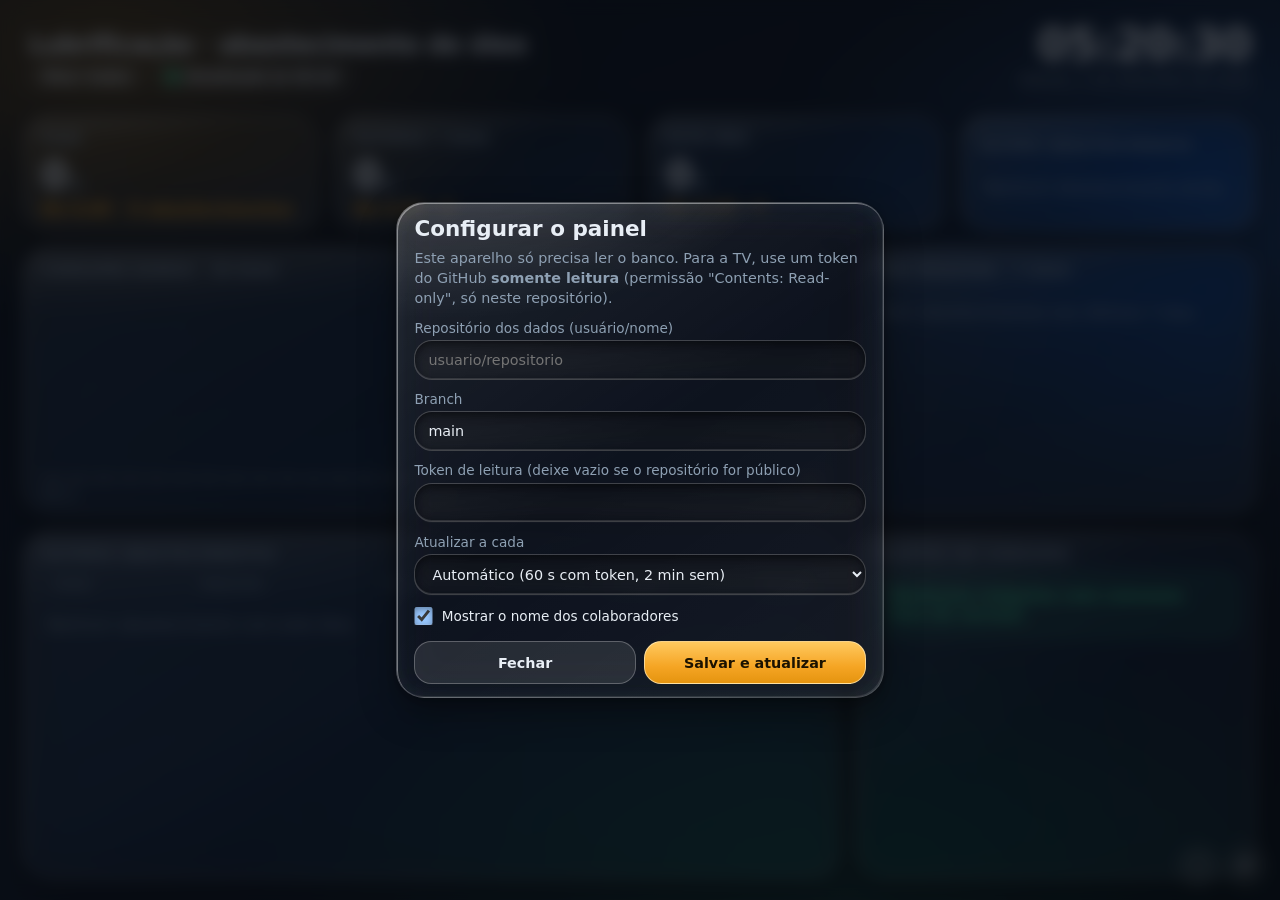
<file: docs/tv.html>
<!doctype html>
<html lang="pt-BR">
<head>
<meta charset="utf-8">
<meta name="viewport" content="width=device-width,initial-scale=1,viewport-fit=cover">
<meta http-equiv="Content-Security-Policy" content="default-src 'self'; script-src 'self' 'unsafe-inline' 'unsafe-eval' 'wasm-unsafe-eval' https://cdnjs.cloudflare.com; style-src 'self' 'unsafe-inline'; img-src 'self' data: blob:; connect-src 'self' https://api.github.com https://cdnjs.cloudflare.com; object-src 'none'; base-uri 'none'; form-action 'self'">
<meta name="color-scheme" content="dark">
<title>Painel de abastecimento</title>
<style>
:root{--bg:#0d1520;--ink:#e8eef5;--mut:#8ea0b3;--acc:#f5a524;--ok:#3ddc97;--bad:#ff6b6b;--azl:#7cc4ff;--line:rgba(255,255,255,.14)}
*{box-sizing:border-box}
html{font-size:clamp(14px,1.12vw,30px);-webkit-text-size-adjust:100%}
html,body{margin:0;height:100%}
body{background:linear-gradient(160deg,#0d1520,#16202e 60%,#0b1119);color:var(--ink);font-family:system-ui,-apple-system,"Segoe UI",Roboto,sans-serif;padding:0 !important;overflow:hidden;cursor:default}
body.parado{cursor:none}
h1,h2,h3,p{margin:0}
.m{color:var(--mut)}
#tv{height:100dvh;display:grid;gap:1.1rem;padding:1.4rem 1.6rem;grid-template-columns:repeat(12,minmax(0,1fr));grid-template-rows:auto auto minmax(0,1fr) minmax(0,1.3fr)}
.g{padding:.9rem 1.2rem;border-radius:1.6rem;min-width:0;min-height:0;overflow:hidden;display:flex;flex-direction:column}
.g h2{font-size:1rem;font-weight:600;color:var(--mut);letter-spacing:.04em;text-transform:uppercase;margin-bottom:.7rem;display:flex;justify-content:space-between;align-items:baseline;gap:.6rem}
.g h2 small{font-size:.8rem;text-transform:none;letter-spacing:0;font-weight:500}
/* cabeçalho */
#topo{grid-column:1/-1;display:flex;align-items:center;justify-content:space-between;gap:1.2rem;padding:.2rem .4rem}
#topo h1{font-size:1.7rem;font-weight:700;letter-spacing:-.01em}
#topo .sub{display:flex;gap:.7rem;align-items:center;flex-wrap:wrap;margin-top:.35rem}
.chip{display:inline-flex;align-items:center;gap:.5rem;padding:.3rem .9rem;border-radius:999px;border:1px solid rgba(255,255,255,.22);background:linear-gradient(180deg,rgba(255,255,255,.12),rgba(255,255,255,.04));font-size:.95rem;font-weight:600;white-space:nowrap}
.chip i{width:.7rem;height:.7rem;border-radius:50%;background:var(--ok);box-shadow:0 0 .8rem var(--ok)}
.chip.erro i{background:var(--bad);box-shadow:0 0 .8rem var(--bad)}.chip.erro{border-color:rgba(255,107,107,.6);color:#ffb3b3}
#relogio{text-align:right;line-height:1}
#hora{font-size:3.1rem;font-weight:700;font-variant-numeric:tabular-nums;letter-spacing:-.02em}
#data{font-size:1rem;color:var(--mut);margin-top:.35rem}#data::first-letter{text-transform:uppercase}
#prog{height:.22rem;border-radius:9px;background:rgba(255,255,255,.1);margin-top:.5rem;overflow:hidden}#prog b{display:block;height:100%;width:0;background:linear-gradient(90deg,var(--acc),#ffc95f);transition:width 1s linear}
/* indicadores */
.kpi{grid-column:span 3;justify-content:center}
.kpi .v{font-size:2.7rem;font-weight:700;line-height:1.05;font-variant-numeric:tabular-nums;letter-spacing:-.02em}
.kpi .v small{font-size:1.3rem;font-weight:600;color:var(--mut);margin-left:.25rem}
.kpi .s{font-size:1.15rem;color:var(--acc);font-weight:600;margin-top:.25rem}
.kpi.dest .v{color:var(--acc)}
.kpi .u{font-size:1.6rem;font-weight:700;line-height:1.2}
/* gráfico */
#cDia{grid-column:span 8}
#cMaq{grid-column:span 4}
#cUlt{grid-column:span 8}
#cAlt{grid-column:span 4}
.bars{flex:1;min-height:0;display:flex;align-items:flex-end;gap:.28rem;padding-top:1.4rem;border-bottom:1px solid var(--line);position:relative}
.bars .b{flex:1;min-width:0;border-radius:.45rem .45rem 0 0;background:linear-gradient(180deg,rgba(124,196,255,.85),rgba(43,128,255,.45));position:relative;min-height:2px}
.bars .b.z{background:rgba(255,255,255,.12)}
.bars .b.hoje{background:linear-gradient(180deg,#ffc95f,#f5a524 60%,#c97f08);box-shadow:0 0 1.3rem rgba(245,165,36,.45)}
.bars .b em{position:absolute;left:50%;top:-1.35rem;transform:translateX(-50%);font-style:normal;font-size:.85rem;font-weight:700;color:var(--ink);white-space:nowrap}
.eixo{display:flex;justify-content:space-between;font-size:.9rem;color:var(--mut);margin-top:.45rem}
/* ranking */
.rk{display:grid;gap:.65rem;overflow:hidden}
.rk .l{display:grid;grid-template-columns:minmax(0,1fr) auto auto;gap:.15rem .6rem;align-items:baseline}
.rk .n{font-size:1.1rem;font-weight:600;white-space:nowrap;overflow:hidden;text-overflow:ellipsis}
.rk .q{font-size:1.1rem;font-weight:700;font-variant-numeric:tabular-nums}
.rk .t{grid-column:1/-1;height:.7rem;border-radius:9px;background:rgba(255,255,255,.08);overflow:hidden}
.rk .t b{display:block;height:100%;border-radius:9px;background:linear-gradient(90deg,#2b80ff,#7cc4ff)}
.rk .t b.alerta{background:linear-gradient(90deg,#e0900f,#ffc95f)}.rk .t b.crit{background:linear-gradient(90deg,#e04e4e,#ff8c8c)}
.tag{font-size:.8rem;font-weight:700;padding:.05rem .5rem;border-radius:999px;white-space:nowrap;background:rgba(245,165,36,.22);color:#ffc95f}.tag.crit{background:rgba(255,107,107,.24);color:#ffb3b3}
/* últimos abastecimentos */
.tab{display:grid;gap:.15rem;overflow:hidden;align-content:start}
.tab .lin{display:grid;grid-template-columns:9.5rem minmax(0,1.3fr) minmax(0,1.3fr) 6.5rem 9.5rem;gap:.8rem;align-items:center;padding:.38rem .8rem;border-radius:1rem;font-size:1.12rem;border:1px solid transparent}
.tab .lin:nth-child(odd){background:rgba(255,255,255,.04)}
.tab .cab{font-size:.85rem;color:var(--mut);text-transform:uppercase;letter-spacing:.05em;background:none !important}
.tab .lin span{white-space:nowrap;overflow:hidden;text-overflow:ellipsis}
.tab .num{text-align:right;font-weight:700;font-variant-numeric:tabular-nums;overflow:visible !important;text-overflow:clip !important}
.tab .hr{font-variant-numeric:tabular-nums;font-weight:700;color:var(--acc)}.tab .hr small{display:inline;margin-left:.5rem;font-weight:500;color:var(--mut);font-size:.8rem}
.tab .lin.novo{border-color:rgba(245,165,36,.8);background:rgba(245,165,36,.18) !important;animation:pisca 1.2s ease-in-out 6}
@keyframes pisca{50%{box-shadow:0 0 1.4rem rgba(245,165,36,.55)}}
/* alertas */
.al{display:grid;gap:.6rem;align-content:start;overflow:hidden}
.al .a{padding:.7rem .9rem;border-radius:1.1rem;font-size:1.05rem;line-height:1.3;border:1px solid rgba(245,165,36,.6);background:rgba(245,165,36,.12)}
.al .a.crit{border-color:rgba(255,107,107,.7);background:rgba(255,107,107,.14)}
.al .a b{display:block;font-size:1.15rem}
.al .ok{padding:.9rem 1rem;border-radius:1.1rem;border:1px solid rgba(61,220,151,.5);background:rgba(61,220,151,.1);color:var(--ok);font-weight:600;font-size:1.1rem}
.vazio{color:var(--mut);font-size:1.1rem;padding:1rem .4rem}
/* controles e configuração */
#ctl{position:fixed;right:1rem;bottom:1rem;display:flex;gap:.5rem;z-index:20;transition:opacity .4s}
body.parado #ctl{opacity:0;pointer-events:none}
#ctl button,#cfg button,#cfg input,#cfg select{font:inherit}
#ctl button{width:2.8rem;height:2.8rem;border-radius:50%;border:1px solid rgba(255,255,255,.25);background:rgba(255,255,255,.1);color:var(--ink);cursor:pointer;font-size:1.2rem;-webkit-backdrop-filter:blur(12px);backdrop-filter:blur(12px)}
#cfg{position:fixed;inset:0;z-index:50;display:none;place-items:center;background:rgba(5,8,14,.7);-webkit-backdrop-filter:blur(8px);backdrop-filter:blur(8px);padding:1rem}
#cfg.on{display:grid}
#cfg .g{width:min(34rem,100%);max-height:94dvh;overflow:auto;display:block}
#cfg h1{font-size:1.5rem;margin-bottom:.5rem}
#cfg label{display:block;margin-top:.8rem;color:var(--mut);font-size:.95rem}
#cfg input,#cfg select{display:block;width:100%;margin-top:.3rem;padding:.75rem .9rem;color:var(--ink);font-size:1rem}
#cfg .ck{display:flex;gap:.6rem;align-items:center;color:var(--ink)}#cfg .ck input{width:1.3rem;height:1.3rem;margin:0}
#cfg .bt{display:flex;gap:.6rem;margin-top:1.1rem}
#cfg button{flex:1;min-height:3rem;border-radius:1.2rem;border:1px solid rgba(255,255,255,.25);background:rgba(255,255,255,.1);color:var(--ink);font-weight:600;cursor:pointer}
#cfg button.p{background:linear-gradient(180deg,#ffc95f,#f5a524 60%,#e5940f);color:#1b1200;border-color:rgba(255,235,190,.7)}
#cfg .dica{font-size:.85rem;color:var(--mut);margin-top:.5rem;line-height:1.4}
/* telas pequenas ou em pé: empilha e permite rolar */
@media (max-width:900px),(max-aspect-ratio:1/1){
  html{font-size:clamp(14px,2.2vw,22px)}body{overflow:auto}
  #tv{height:auto;min-height:100dvh;grid-template-rows:none;grid-template-columns:repeat(2,minmax(0,1fr))}
  .kpi{grid-column:span 1}#cDia,#cMaq,#cUlt,#cAlt{grid-column:1/-1}
  #cDia{min-height:16rem}.tab .lin{grid-template-columns:5.2rem minmax(0,1fr) 5rem 5.6rem}.tab .lin .col{display:none}
  #hora{font-size:2.2rem}#topo h1{font-size:1.3rem}#topo{flex-wrap:wrap}#relogio{text-align:left}.tab .lin{grid-template-columns:5.2rem minmax(0,1fr) 5rem 7.2rem !important}.kpi .v{font-size:2.3rem}
}
@media (prefers-reduced-motion:reduce){.tab .lin.novo{animation:none}#prog b{transition:none}}
</style>
<link rel="stylesheet" href="glass.css">
<style>body{padding:0 !important}#tv .g{display:flex}#cfg .g{display:block}</style>
</head>
<body>
<main id="tv">
  <header id="topo">
    <div>
      <h1>Lubrificação · abastecimento de óleo</h1>
      <div class="sub"><span class="chip" id="oleo">Óleo: —</span><span class="chip" id="estado"><i></i><span>Carregando...</span></span></div>
    </div>
    <div id="relogio"><div id="hora">--:--:--</div><div id="data">&nbsp;</div><div id="prog"><b></b></div></div>
  </header>
  <section class="g kpi" id="k1"></section><section class="g kpi" id="k2"></section><section class="g kpi" id="k3"></section><section class="g kpi dest" id="k4"></section>
  <section class="g" id="cDia"></section>
  <section class="g" id="cMaq"></section>
  <section class="g" id="cUlt"></section>
  <section class="g" id="cAlt"></section>
</main>
<div id="ctl"><button id="bFull" title="Tela cheia (F)" aria-label="Tela cheia">⛶</button><button id="bCfg" title="Configurar (S)" aria-label="Configurar">⚙</button></div>
<div id="cfg" role="dialog" aria-modal="true"><section class="g">
  <h1>Configurar o painel</h1>
  <p class="m" style="line-height:1.4">Este aparelho só precisa ler o banco. Para a TV, use um token do GitHub <b>somente leitura</b> (permissão "Contents: Read-only", só neste repositório).</p>
  <label>Repositório dos dados (usuário/nome)<input id="cr" autocomplete="off" autocapitalize="off" placeholder="usuario/repositorio"></label>
  <label>Branch<input id="cb" autocomplete="off" autocapitalize="off" placeholder="main"></label>
  <label>Token de leitura (deixe vazio se o repositório for público)<input id="ct" type="password" autocomplete="off"></label>
  <label>Atualizar a cada<select id="ci"><option value="0">Automático (60 s com token, 2 min sem)</option><option value="30">30 segundos</option><option value="60">1 minuto</option><option value="120">2 minutos</option><option value="300">5 minutos</option></select></label>
  <label class="ck"><input id="cn" type="checkbox"> Mostrar o nome dos colaboradores</label>
  <p class="dica" id="cerro"></p>
  <div class="bt"><button id="cFechar">Fechar</button><button class="p" id="cSalvar">Salvar e atualizar</button></div>
</section></div>
<script src="gh.js"></script>
<script>
const $=s=>document.querySelector(s),esc=s=>String(s==null?'':s).replace(/[&<>"']/g,c=>({'&':'&amp;','<':'&lt;','>':'&gt;','"':'&quot;',"'":'&#39;'}[c]));
const fmt=n=>Number(n||0).toLocaleString('pt-BR',{maximumFractionDigits:1}),brl=n=>Number(n||0).toLocaleString('pt-BR',{style:'currency',currency:'BRL'});
const DIA=864e5,p2=n=>String(n).padStart(2,'0'),hhmm=d=>p2(d.getHours())+':'+p2(d.getMinutes());
const dk=d=>d.getFullYear()+'-'+p2(d.getMonth()+1)+'-'+p2(d.getDate());
const TV=()=>{try{return Object.assign({int:0,nomes:1},JSON.parse(localStorage.getItem('tv')||'{}'))}catch(e){return{int:0,nomes:1}}};
const intervalo=()=>(TV().int||(GH.cfg().token?60:120))*1000;
let ROWS=[],OLEO=null,TODOS=0,ultimaOk=null,proxima=0,erro=null,vistos=null,novoAte={},timer=0,carregando=false;

/* ---------- leitura do banco ---------- */
async function lerSemToken(){
  const c=GH.cfg(),r=await fetch('https://api.github.com/repos/'+c.repo+'/contents/'+GH.DB+(c.branch?'?ref='+encodeURIComponent(c.branch):''),{headers:{Accept:'application/vnd.github.raw+json'},cache:'no-store'});
  if(r.status===404)return null;
  if(!r.ok)throw new Error('GitHub '+r.status+(r.status===403?' (limite de consultas sem token: use um token de leitura)':''));
  return{bytes:new Uint8Array(await r.arrayBuffer())};
}
async function lerBanco(){
  const c=GH.cfg();if(!c.repo)throw new Error('Configure o repositório (botão ⚙ ou tecla S).');
  const cur=c.token?await GH.read():await lerSemToken();if(!cur)return{rows:[],oleos:[]};
  const S=await GH.sql(),d=new S.Database(cur.bytes);GH.prep(d);
  const q=s=>{const st=d.prepare(s),o=[];while(st.step())o.push(st.getAsObject());st.free();return o};
  const out={rows:q('SELECT * FROM abastecimentos ORDER BY fim DESC'),oleos:q('SELECT * FROM oleos')};d.close();return out;
}
async function carregar(){
  if(carregando)return;carregando=true;clearTimeout(timer);
  try{
    const {rows,oleos}=await lerBanco();
    OLEO=oleos.find(o=>o.ativo)||oleos[0]||null;TODOS=rows.length;
    const nome=OLEO?String(OLEO.nome).trim().toLowerCase():null;
    ROWS=rows.filter(r=>r.litros>0&&(!nome||(r.oleo&&String(r.oleo).trim().toLowerCase()===nome)));   // descartes (0 L) ficam só no histórico/administração
    const agora=Date.now();
    if(vistos){for(const r of ROWS.slice(0,30))if(!vistos.has(r.uid)){novoAte[r.uid]=agora+12000}}
    vistos=new Set(ROWS.map(r=>r.uid));
    ultimaOk=new Date();erro=null;
  }catch(e){erro=(e&&e.message)||String(e)}
  carregando=false;desenhar();
  timer=setTimeout(carregar,intervalo());proxima=Date.now()+intervalo();
}

/* ---------- cálculos ---------- */
const preco=()=>OLEO&&OLEO.preco!=null?+OLEO.preco:0;
const custo=r=>r.litros*(r.preco!=null?r.preco:preco());
const soma=(rs,f)=>rs.reduce((s,r)=>s+f(r),0);
function ago(d){
  const m=Math.round((Date.now()-d.getTime())/6e4);
  if(m<1)return'agora';if(m<60)return'há '+m+' min';
  const h=Math.floor(m/60);if(h<24)return'há '+h+' h';
  const ontem=new Date(Date.now()-DIA);return dk(d)===dk(ontem)?'ontem':p2(d.getDate())+'/'+p2(d.getMonth()+1);
}
function analise(){
  const now=Date.now(),by={},lim=+localStorage.getItem('lim')||30,out=[];
  ROWS.forEach(r=>(by[r.maquina]=by[r.maquina]||[]).push(r));
  for(const m in by){
    const t=r=>now-new Date(r.fim).getTime(),w=by[m].filter(r=>t(r)<7*DIA),b=by[m].filter(r=>t(r)>=7*DIA&&t(r)<35*DIA);
    const sw=soma(w,r=>r.litros),sb=soma(b,r=>r.litros)/4,ex=sb>0?(sw/sb-1)*100:null;
    out.push({m,sw,sb,ex,nivel:ex!=null&&sw>0?(ex>=2*lim?2:ex>=lim?1:0):0});
  }
  return out.sort((a,b)=>b.sw-a.sw);
}

/* ---------- desenho ---------- */
function desenhar(){
  const agora=new Date(),hoje=dk(agora),mes=agora.getFullYear()*100+agora.getMonth();
  const dH=ROWS.filter(r=>dk(new Date(r.fim))===hoje),dS=ROWS.filter(r=>agora-new Date(r.fim)<7*DIA&&new Date(r.fim)<=agora),dM=ROWS.filter(r=>{const d=new Date(r.fim);return d.getFullYear()*100+d.getMonth()===mes});
  const kp=(id,t,rs,extra)=>{$(id).innerHTML='<h2>'+t+'</h2><div class="v">'+fmt(soma(rs,r=>r.litros))+'<small>L</small></div><div class="s">'+brl(soma(rs,custo))+(extra||'')+'</div>'};
  kp('#k1','Hoje',dH,' · '+dH.length+(dH.length===1?' abastecimento':' abastecimentos'));kp('#k2','Últimos 7 dias',dS,' · '+dS.length);kp('#k3','Este mês',dM,' · '+dM.length);
  const u=ROWS[0],ud=u&&new Date(u.fim);
  $('#k4').innerHTML='<h2>Último abastecimento</h2>'+(u?'<div class="v">'+hhmm(ud)+'<small>'+ago(ud)+'</small></div><div class="u">'+esc(u.maquina)+'</div><div class="s">'+fmt(u.litros)+' L'+(TV().nomes?' · '+esc(u.colaborador):'')+'</div>':'<div class="vazio">Nenhum abastecimento ainda.</div>');
  // gráfico diário (30 dias)
  const dias=[];for(let i=29;i>=0;i--){const d=new Date(agora.getFullYear(),agora.getMonth(),agora.getDate()-i);dias.push({d,k:dk(d),v:0})}
  const ix={};dias.forEach(x=>ix[x.k]=x);ROWS.forEach(r=>{const x=ix[dk(new Date(r.fim))];if(x)x.v+=r.litros});
  const mx=Math.max(...dias.map(x=>x.v),1),pk=dias.reduce((a,b)=>b.v>a.v?b:a),total=soma(dias,x=>x.v);
  const sd=d=>p2(d.getDate())+'/'+p2(d.getMonth()+1);
  $('#cDia').innerHTML='<h2>Consumo diário · 30 dias<small>'+fmt(total)+' L no período · pico '+fmt(pk.v)+' L em '+sd(pk.d)+'</small></h2><div class="bars" role="img" aria-label="Litros por dia nos últimos 30 dias">'+dias.map(x=>'<div class="b'+(x.v?'':' z')+(x.k===hoje?' hoje':'')+'" style="height:'+Math.max(x.v/mx*100,1.5)+'%">'+(x===pk&&pk.v>0?'<em>'+fmt(pk.v)+'</em>':'')+'</div>').join('')+'</div><div class="eixo"><span>'+sd(dias[0].d)+'</span><span>'+sd(dias[14].d)+'</span><span>hoje</span></div>';
  // ranking por máquina
  const an=analise().filter(a=>a.sw>0).slice(0,6),mxm=Math.max(...an.map(a=>a.sw),1);
  $('#cMaq').innerHTML='<h2>Por máquina · 7 dias</h2>'+(an.length?'<div class="rk">'+an.map(a=>'<div class="l"><span class="n">'+esc(a.m)+'</span>'+(a.nivel?'<span class="tag'+(a.nivel===2?' crit':'')+'">+'+Math.round(a.ex)+'%</span>':'<span></span>')+'<span class="q">'+fmt(a.sw)+' L</span><div class="t"><b class="'+(a.nivel===2?'crit':a.nivel?'alerta':'')+'" style="width:'+Math.max(a.sw/mxm*100,3)+'%"></b></div></div>').join('')+'</div>':'<div class="vazio">Sem abastecimentos nos últimos 7 dias.</div>');
  // últimos abastecimentos
  const nomes=TV().nomes,ult=ROWS.slice(0,8);
  $('#cUlt').innerHTML='<h2>Últimos abastecimentos</h2><div class="tab"><div class="lin cab"><span>Hora</span><span>Máquina</span><span class="col">'+(nomes?'Colaborador':'Óleo')+'</span><span class="num">Litros</span><span class="num">Valor</span></div>'+(ult.length?ult.map(r=>{const d=new Date(r.fim);return'<div class="lin'+(novoAte[r.uid]>Date.now()?' novo':'')+'"><span class="hr">'+hhmm(d)+'<small>'+(dk(d)===hoje?ago(d):p2(d.getDate())+'/'+p2(d.getMonth()+1))+'</small></span><span>'+esc(r.maquina)+'</span><span class="col">'+esc(nomes?r.colaborador:(r.oleo||''))+'</span><span class="num">'+fmt(r.litros)+' L</span><span class="num">'+brl(custo(r))+'</span></div>'}).join(''):'<div class="vazio">Nenhum abastecimento com este óleo.</div>')+'</div>';
  // alertas
  const al=analise().filter(a=>a.nivel);
  $('#cAlt').innerHTML='<h2>Alertas de consumo</h2><div class="al">'+(al.length?al.map(a=>'<div class="a'+(a.nivel===2?' crit':'')+'"><b>'+esc(a.m)+' · '+(a.nivel===2?'crítico':'atenção')+'</b>'+fmt(a.sw)+' L nos últimos 7 dias, '+Math.round(a.ex)+'% acima da média das 4 semanas anteriores ('+fmt(a.sb)+' L por semana).</div>').join(''):'<div class="ok">Nenhuma máquina com consumo fora do normal.</div>')+'</div>';
  if(!matchMedia('(max-width:900px),(max-aspect-ratio:1/1)').matches){ajusta('#cUlt','.lin:not(.cab)');ajusta('#cMaq','.rk .l');ajusta('#cAlt','.al .a,.al .ok')}
  // cabeçalho
  $('#oleo').textContent=OLEO?'Óleo: '+OLEO.nome+(OLEO.viscosidade?' '+OLEO.viscosidade:'')+' · '+ROWS.length+' de '+TODOS+' registros':'Óleo: todos';
  const est=$('#estado');est.className='chip'+(erro?' erro':'');
  est.lastChild.textContent=erro?'Sem atualizar'+(ultimaOk?' desde '+hhmm(ultimaOk):'')+': '+erro:'Atualizado às '+hhmm(ultimaOk||agora);
  if(Object.keys(novoAte).length){const f=Math.min(...Object.values(novoAte).filter(t=>t>Date.now()));if(isFinite(f))setTimeout(desenhar,f-Date.now()+200)}
}
function ajusta(sel,item){   // esconde as linhas que não cabem inteiras no cartão
  const g=$(sel),lim=g.getBoundingClientRect().bottom-parseFloat(getComputedStyle(g).paddingBottom);
  const its=[...g.querySelectorAll(item)];its.forEach(e=>e.style.display='');
  let cortou=false;its.forEach(e=>{if(cortou||e.getBoundingClientRect().bottom>lim+1){cortou=true;e.style.display='none'}});
}
addEventListener('resize',()=>{try{desenhar()}catch(e){}});
function relogio(){
  const d=new Date();$('#hora').textContent=hhmm(d)+':'+p2(d.getSeconds());
  $('#data').textContent=d.toLocaleDateString('pt-BR',{weekday:'long',day:'numeric',month:'long',year:'numeric'});
  const tot=intervalo(),rest=Math.max(0,proxima-Date.now());$('#prog b').style.width=(proxima?(100-rest/tot*100):0)+'%';
}
setInterval(relogio,1000);relogio();
setInterval(desenhar,30000);   // "há 5 min" e destaques se mantêm em dia mesmo entre as leituras

/* ---------- tela cheia, tela ligada, cursor, configuração ---------- */
let wl=null;async function manterLigada(){try{if(navigator.wakeLock&&!wl){wl=await navigator.wakeLock.request('screen');wl.addEventListener('release',()=>wl=null)}}catch(e){}}
document.addEventListener('visibilitychange',()=>{if(!document.hidden)manterLigada()});manterLigada();
function tela(){if(document.fullscreenElement)document.exitFullscreen();else document.documentElement.requestFullscreen&&document.documentElement.requestFullscreen().catch(()=>{})}
let ocioT=0;function acorda(){document.body.classList.remove('parado');clearTimeout(ocioT);ocioT=setTimeout(()=>{if(!$('#cfg').classList.contains('on'))document.body.classList.add('parado')},4000)}
['mousemove','touchstart','keydown','click'].forEach(e=>addEventListener(e,acorda,{passive:true}));acorda();
function abreCfg(){const c=GH.cfg(),t=TV();$('#cr').value=c.repo||'';$('#cb').value=c.branch||'main';$('#ct').value=c.token||'';$('#ci').value=String(t.int||0);$('#cn').checked=!!t.nomes;$('#cerro').textContent='';$('#cfg').classList.add('on')}
function fechaCfg(){$('#cfg').classList.remove('on');acorda()}
$('#bCfg').onclick=abreCfg;$('#bFull').onclick=tela;$('#cFechar').onclick=fechaCfg;
addEventListener('keydown',e=>{if($('#cfg').classList.contains('on')){if(e.key==='Escape')fechaCfg();return}if(e.key==='f'||e.key==='F')tela();if(e.key==='s'||e.key==='S')abreCfg()});
$('#cSalvar').onclick=()=>{
  const repo=$('#cr').value.trim();if(!/^[\w.-]+\/[\w.-]+$/.test(repo)){$('#cerro').textContent='Use o formato usuario/repositorio.';return}
  GH.set({repo,branch:$('#cb').value.trim()||'main',token:$('#ct').value.trim()});
  localStorage.setItem('tv',JSON.stringify({int:+$('#ci').value||0,nomes:$('#cn').checked?1:0}));
  vistos=null;novoAte={};fechaCfg();carregar();
};
/* inicia; recarrega a página a cada 6 h para a TV nunca acumular memória */
setTimeout(()=>location.reload(),6*3600e3);
if(!GH.cfg().repo){abreCfg();desenhar()}else{desenhar();carregar()}
</script>
</body>
</html>
</file>
<file: docs/glass.css>
/* =====================================================================================
   LIQUID GLASS — vidro líquido flutuante no estilo do iOS 26
   Compartilhado por index.html, historico.html e admin.html. Para desligar, remova o <link>.
   ===================================================================================== */
:root{
  --gl-blur:blur(22px) saturate(180%) brightness(1.06);
  --gl-brd:rgba(255,255,255,.22);
  --gl-fill:radial-gradient(130% 70% at 10% -15%,rgba(255,255,255,.20),transparent 55%),linear-gradient(145deg,rgba(255,255,255,.11),rgba(255,255,255,.04) 50%,rgba(255,255,255,.07));
  --gl-edge:inset 1px 1px 0 rgba(255,255,255,.42),inset -1px -1px 0 rgba(255,255,255,.10),inset 0 0 18px rgba(255,255,255,.05);
  --gl-drop:0 14px 36px rgba(0,0,0,.40),0 2px 8px rgba(0,0,0,.25);
}

/* luzes de fundo: dão cor para o vidro "refratar" e se movem devagar */
body::before{content:"";position:fixed;inset:-20%;z-index:-1;pointer-events:none;
  background:radial-gradient(38% 30% at 20% 18%,rgba(245,165,36,.30),transparent 70%),radial-gradient(40% 34% at 85% 30%,rgba(43,128,255,.30),transparent 70%),radial-gradient(45% 36% at 60% 88%,rgba(61,220,151,.18),transparent 70%);
  filter:blur(30px);animation:gl-flutua 26s ease-in-out infinite alternate}
@keyframes gl-flutua{to{transform:translate3d(3%,-2%,0) scale(1.08)}}
body{padding-bottom:calc(112px + env(safe-area-inset-bottom)) !important}

/* ---------- cartões ---------- */
.g{background:var(--gl-fill);-webkit-backdrop-filter:var(--gl-blur);backdrop-filter:var(--gl-blur);border:1px solid var(--gl-brd);border-radius:28px;box-shadow:var(--gl-drop),var(--gl-edge)}

/* ---------- barra inferior: cápsula flutuante ---------- */
#nav{left:max(12px,env(safe-area-inset-left));right:max(12px,env(safe-area-inset-right));bottom:calc(10px + env(safe-area-inset-bottom));max-width:560px;margin:0 auto;padding:6px;gap:4px;z-index:50;
  border:1px solid rgba(255,255,255,.26);border-radius:34px;
  background:radial-gradient(140% 120% at 10% -30%,rgba(255,255,255,.26),transparent 55%),linear-gradient(160deg,rgba(255,255,255,.14),rgba(255,255,255,.05));
  -webkit-backdrop-filter:blur(28px) saturate(200%) brightness(1.08);backdrop-filter:blur(28px) saturate(200%) brightness(1.08);
  box-shadow:0 18px 44px rgba(0,0,0,.5),0 2px 10px rgba(0,0,0,.3),inset 1px 1px 0 rgba(255,255,255,.5),inset -1px -1px 0 rgba(255,255,255,.12),inset 0 0 22px rgba(255,255,255,.06)}
#nav button{min-height:52px;border-radius:28px;border:1px solid transparent;color:rgba(232,238,245,.72);background:none;transition:background .25s,color .25s,box-shadow .25s,transform .15s}
#nav button:active{transform:scale(.96)}
#nav button.on{color:var(--acc);border-color:rgba(255,255,255,.34);
  background:radial-gradient(120% 90% at 20% -20%,rgba(255,255,255,.38),transparent 60%),linear-gradient(180deg,rgba(255,255,255,.20),rgba(255,255,255,.07));
  box-shadow:inset 1px 1px 0 rgba(255,255,255,.55),inset 0 -2px 6px rgba(255,255,255,.05),0 6px 16px rgba(0,0,0,.30)}

/* ---------- cartão do ESP32: "ilha" flutuante no topo ---------- */
.esp-card{position:fixed;top:calc(10px + env(safe-area-inset-top));left:max(12px,env(safe-area-inset-left));right:max(12px,env(safe-area-inset-right));max-width:560px;width:auto;margin:0 auto;z-index:40;
  padding:9px 18px 9px 9px;gap:12px;justify-content:flex-start;border:1px solid rgba(255,255,255,.28);border-radius:999px;
  background:radial-gradient(140% 140% at 8% -40%,rgba(255,255,255,.28),transparent 55%),linear-gradient(160deg,rgba(255,255,255,.14),rgba(255,255,255,.05));
  -webkit-backdrop-filter:blur(28px) saturate(200%) brightness(1.08);backdrop-filter:blur(28px) saturate(200%) brightness(1.08);
  box-shadow:0 16px 40px rgba(0,0,0,.45),0 2px 8px rgba(0,0,0,.3),inset 1px 1px 0 rgba(255,255,255,.5),inset -1px -1px 0 rgba(255,255,255,.12);transition:transform .15s}
.esp-card:active{transform:scale(.985)}
.esp-icon{width:44px;height:44px;border-radius:50%;background:rgba(255,255,255,.12);box-shadow:inset 1px 1px 0 rgba(255,255,255,.38),inset 0 0 12px rgba(255,255,255,.06);transition:background .3s,box-shadow .3s}
.esp-icon.on{background:radial-gradient(circle at 30% 25%,#9ad2ff,var(--ble) 62%);color:#fff;box-shadow:0 0 0 4px rgba(43,128,255,.20),0 0 22px rgba(43,128,255,.55),inset 1px 1px 0 rgba(255,255,255,.55)}
.esp-info h3{font-size:1rem;margin:0 0 2px}
.esp-info p{font-size:.82rem}
#main:has(.esp-card){padding-top:78px}

/* ---------- etapas, pílulas e botões ---------- */
.steps span{display:flex;align-items:center;justify-content:center;border-radius:999px;border:1px solid rgba(255,255,255,.20);background:linear-gradient(180deg,rgba(255,255,255,.11),rgba(255,255,255,.04));-webkit-backdrop-filter:blur(12px);backdrop-filter:blur(12px);box-shadow:inset 1px 1px 0 rgba(255,255,255,.22)}
.steps .cur{color:#1b1200;border-color:rgba(255,235,190,.7);background:linear-gradient(180deg,#ffc95f,#f5a524 60%,#e5940f);box-shadow:inset 0 1px 0 rgba(255,255,255,.6),0 6px 18px rgba(245,165,36,.35)}
.steps .done{border-color:rgba(61,220,151,.5);background:linear-gradient(180deg,rgba(61,220,151,.20),rgba(61,220,151,.07))}
.live{-webkit-backdrop-filter:blur(12px);backdrop-filter:blur(12px);box-shadow:inset 1px 1px 0 rgba(255,255,255,.25),0 0 20px rgba(61,220,151,.18)}

.b{border-radius:22px;border:1px solid rgba(255,255,255,.24);background:radial-gradient(130% 90% at 15% -30%,rgba(255,255,255,.28),transparent 55%),linear-gradient(180deg,rgba(255,255,255,.13),rgba(255,255,255,.05));-webkit-backdrop-filter:blur(14px);backdrop-filter:blur(14px);box-shadow:inset 1px 1px 0 rgba(255,255,255,.36),inset -1px -1px 0 rgba(255,255,255,.08),0 8px 20px rgba(0,0,0,.26);transition:transform .15s,box-shadow .2s}
.b:active{transform:scale(.975)}
.b.p{color:#1b1200;border-color:rgba(255,235,190,.75);background:radial-gradient(130% 90% at 15% -30%,rgba(255,255,255,.55),transparent 55%),linear-gradient(180deg,#ffc95f,#f5a524 58%,#e5940f);box-shadow:inset 0 1px 0 rgba(255,255,255,.7),inset 0 -3px 8px rgba(150,80,0,.35),0 10px 26px rgba(245,165,36,.36)}
.b.d{color:#ffb3b3;border-color:rgba(255,107,107,.5);background:radial-gradient(130% 90% at 15% -30%,rgba(255,255,255,.2),transparent 55%),linear-gradient(180deg,rgba(255,107,107,.20),rgba(255,107,107,.07))}
.b.r{border-color:rgba(255,190,190,.7);background:linear-gradient(180deg,#ff8c8c,#ff6b6b 60%,#e04e4e);box-shadow:inset 0 1px 0 rgba(255,255,255,.6),0 10px 26px rgba(255,107,107,.35)}
.b.ble{border-color:rgba(170,210,255,.7);background:linear-gradient(180deg,#5b9dff,#2b80ff 60%,#1d63d6);box-shadow:inset 0 1px 0 rgba(255,255,255,.55),0 10px 26px rgba(43,128,255,.35)}
.x{border-radius:999px;border-color:rgba(255,255,255,.24);background:linear-gradient(180deg,rgba(255,255,255,.12),rgba(255,255,255,.04));-webkit-backdrop-filter:blur(10px);backdrop-filter:blur(10px);box-shadow:inset 1px 1px 0 rgba(255,255,255,.3)}

/* ---------- campos ---------- */
input,select{border-radius:18px;border:1px solid rgba(255,255,255,.20);background:linear-gradient(180deg,rgba(0,0,0,.30),rgba(0,0,0,.16));-webkit-backdrop-filter:blur(10px);backdrop-filter:blur(10px);box-shadow:inset 0 2px 7px rgba(0,0,0,.38),inset 0 -1px 0 rgba(255,255,255,.14);transition:border-color .2s,box-shadow .2s}
input:focus,select:focus{border-color:rgba(245,165,36,.85);box-shadow:inset 0 2px 7px rgba(0,0,0,.38),0 0 0 4px rgba(245,165,36,.18)}

/* ---------- aviso (toast) ---------- */
#toast{bottom:calc(92px + env(safe-area-inset-bottom));border-radius:24px;border:1px solid rgba(61,220,151,.55);
  background:radial-gradient(140% 120% at 10% -40%,rgba(255,255,255,.22),transparent 55%),linear-gradient(160deg,rgba(61,220,151,.30),rgba(18,56,43,.60));
  -webkit-backdrop-filter:blur(24px) saturate(190%);backdrop-filter:blur(24px) saturate(190%);box-shadow:0 14px 36px rgba(0,0,0,.45),inset 1px 1px 0 rgba(255,255,255,.4)}
#toast.bad{border-color:rgba(255,107,107,.6);background:radial-gradient(140% 120% at 10% -40%,rgba(255,255,255,.2),transparent 55%),linear-gradient(160deg,rgba(255,107,107,.34),rgba(58,23,23,.62))}

/* ---------- histórico: abas, chips, calendário ---------- */
.tabs{padding:5px;gap:4px;border-radius:999px;border:1px solid rgba(255,255,255,.22);background:linear-gradient(180deg,rgba(0,0,0,.22),rgba(255,255,255,.05));box-shadow:inset 0 2px 6px rgba(0,0,0,.3),inset 0 -1px 0 rgba(255,255,255,.14)}
.tabs button{border-radius:999px;border-color:transparent;background:transparent;transition:background .25s,box-shadow .25s,color .25s}
.tabs button.on{color:#1b1200;border-color:rgba(255,235,190,.7);background:radial-gradient(130% 90% at 15% -30%,rgba(255,255,255,.5),transparent 55%),linear-gradient(180deg,#ffc95f,#f5a524 60%,#e5940f);box-shadow:inset 0 1px 0 rgba(255,255,255,.65),0 6px 16px rgba(245,165,36,.32)}
.chips button{border-color:rgba(255,255,255,.22);background:linear-gradient(180deg,rgba(255,255,255,.12),rgba(255,255,255,.04));-webkit-backdrop-filter:blur(12px);backdrop-filter:blur(12px);box-shadow:inset 1px 1px 0 rgba(255,255,255,.28)}
.chips button.on{border-color:rgba(245,165,36,.7);background:linear-gradient(180deg,rgba(245,165,36,.26),rgba(245,165,36,.08));box-shadow:inset 1px 1px 0 rgba(255,235,190,.45),0 0 18px rgba(245,165,36,.18)}
.oleo{border-radius:20px;border-color:rgba(255,255,255,.22);background:linear-gradient(180deg,rgba(0,0,0,.26),rgba(0,0,0,.12));box-shadow:inset 0 2px 6px rgba(0,0,0,.3),inset 0 -1px 0 rgba(255,255,255,.12)}
.cal-h button{border-radius:50%;border-color:rgba(255,255,255,.24);background:linear-gradient(180deg,rgba(255,255,255,.14),rgba(255,255,255,.05));-webkit-backdrop-filter:blur(10px);backdrop-filter:blur(10px);box-shadow:inset 1px 1px 0 rgba(255,255,255,.34),0 6px 14px rgba(0,0,0,.25)}
.cd{border-radius:16px;background:linear-gradient(180deg,rgba(255,255,255,.09),rgba(255,255,255,.03));box-shadow:inset 1px 1px 0 rgba(255,255,255,.16)}
.cd.has{background:linear-gradient(180deg,rgba(245,165,36,.26),rgba(245,165,36,.08))}
.cd.sel{color:#1b1200;border-color:rgba(255,235,190,.7);background:linear-gradient(180deg,#ffc95f,#f5a524 60%,#e5940f);box-shadow:inset 0 1px 0 rgba(255,255,255,.65),0 6px 16px rgba(245,165,36,.35)}
.dy{border-radius:18px;border-color:rgba(255,255,255,.2);background:linear-gradient(180deg,rgba(255,255,255,.10),rgba(255,255,255,.03));box-shadow:inset 1px 1px 0 rgba(255,255,255,.22)}
.dy.sel{border-color:rgba(245,165,36,.75);background:linear-gradient(180deg,rgba(245,165,36,.26),rgba(245,165,36,.08))}

/* ---------- acessibilidade e compatibilidade ---------- */
@media (prefers-reduced-motion:reduce){body::before{animation:none}.b,#nav button,.esp-card{transition:none}}
@media (prefers-reduced-transparency:reduce){
  .g,.b,#nav,.esp-card,#toast,input,select,.tabs,.chips button,.steps span,.cd,.dy{-webkit-backdrop-filter:none;backdrop-filter:none}
  .g,#nav,.esp-card{background:#16202c}
}
@supports not ((backdrop-filter:blur(1px)) or (-webkit-backdrop-filter:blur(1px))){
  .g,#nav,.esp-card{background:#16202c}
  #toast{background:#12382b}#toast.bad{background:#3a1717}
}
</file>
